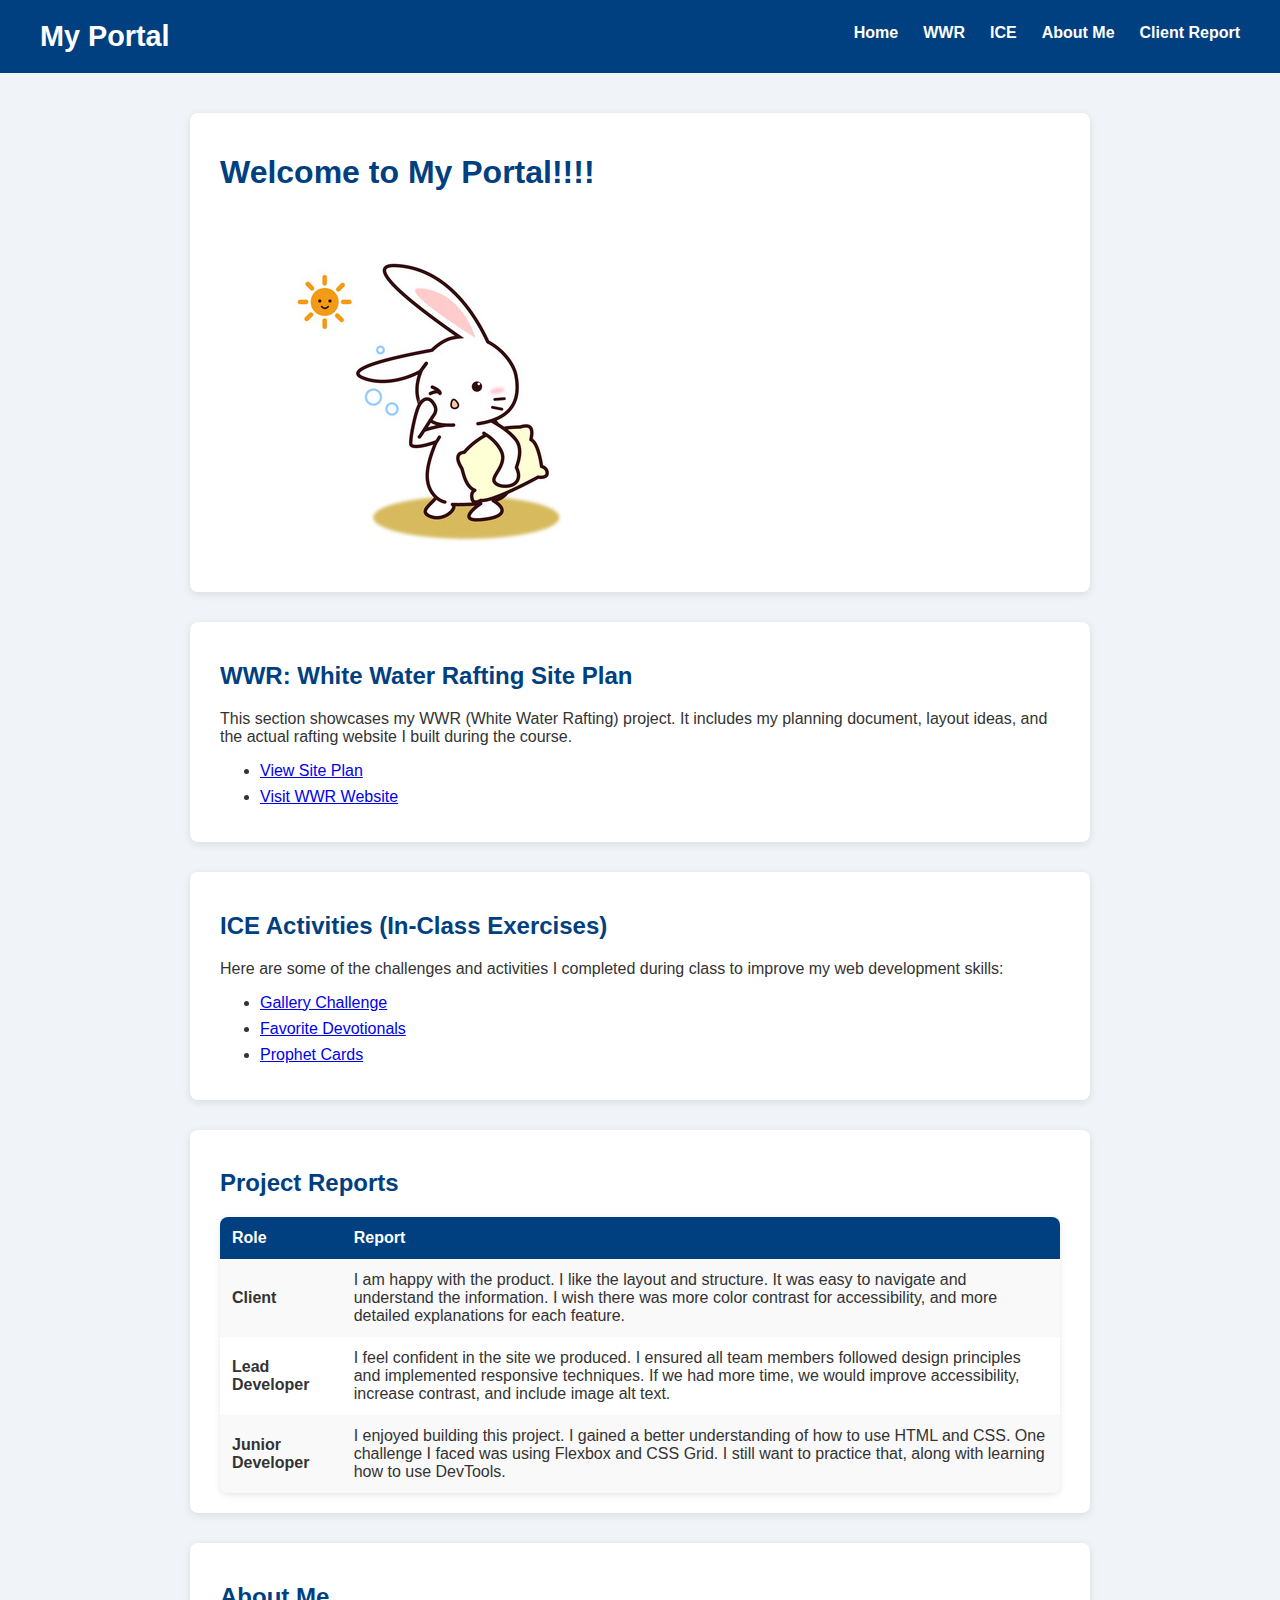
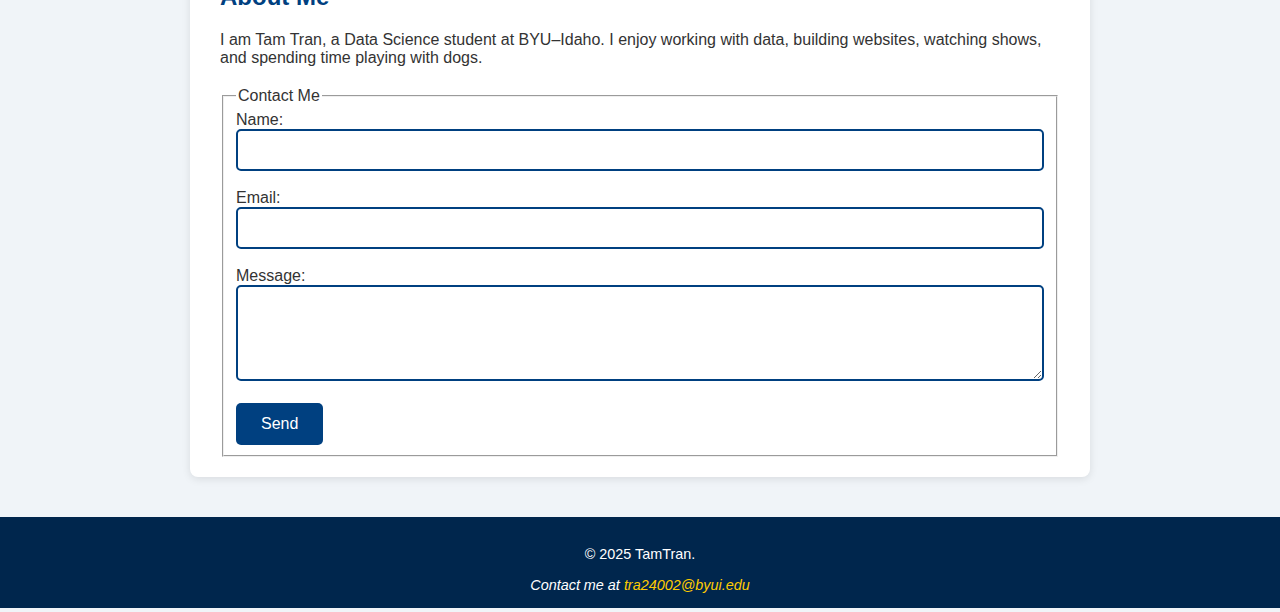
<file: index.html>
<!DOCTYPE html>
<html lang="en">
<head>
  <meta charset="UTF-8">
  <meta http-equiv="refresh" content="0;URL='wdd130/index.html'" />
  <meta name="viewport" content="width=device-width, initial-scale=1.0">
  <title>Document</title>
</head>
<body>
  <a href="wdd130/index.html">Go to WDD130 Index</a>
</body>
</html>
</file>
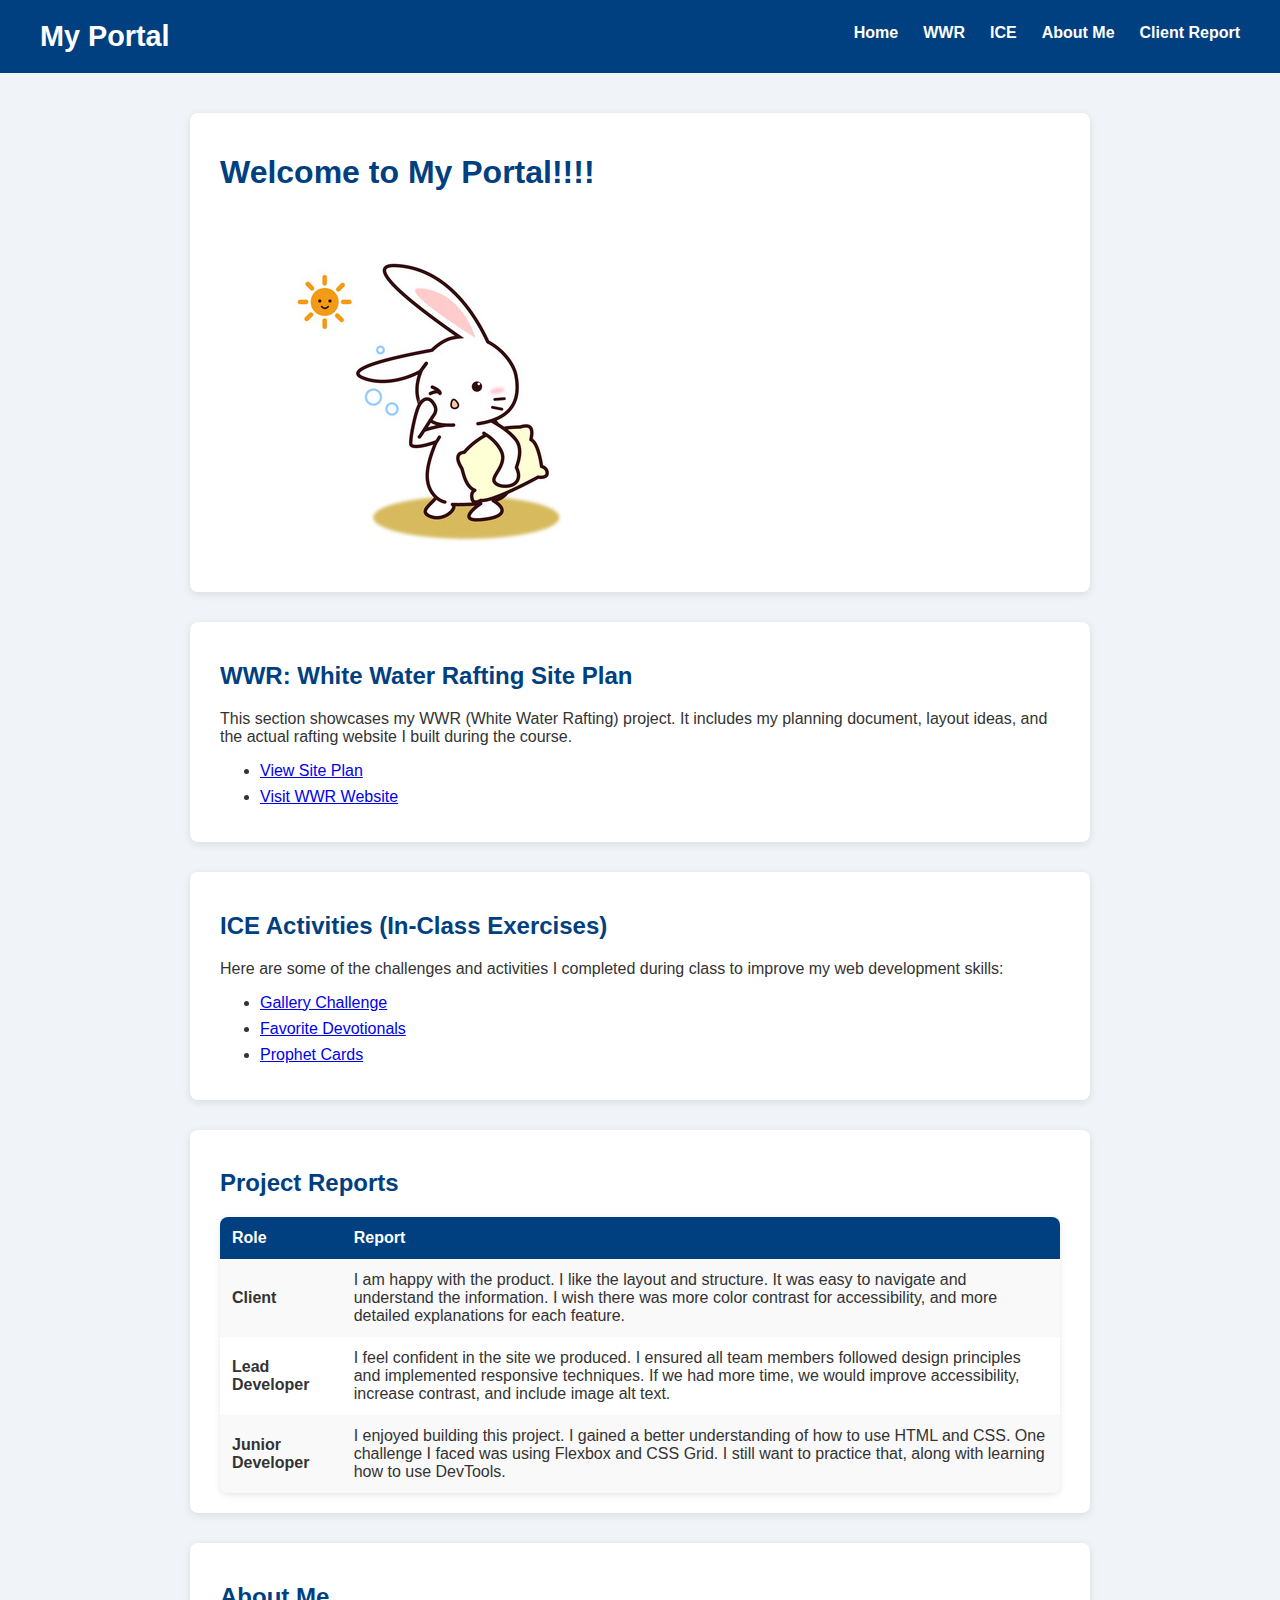
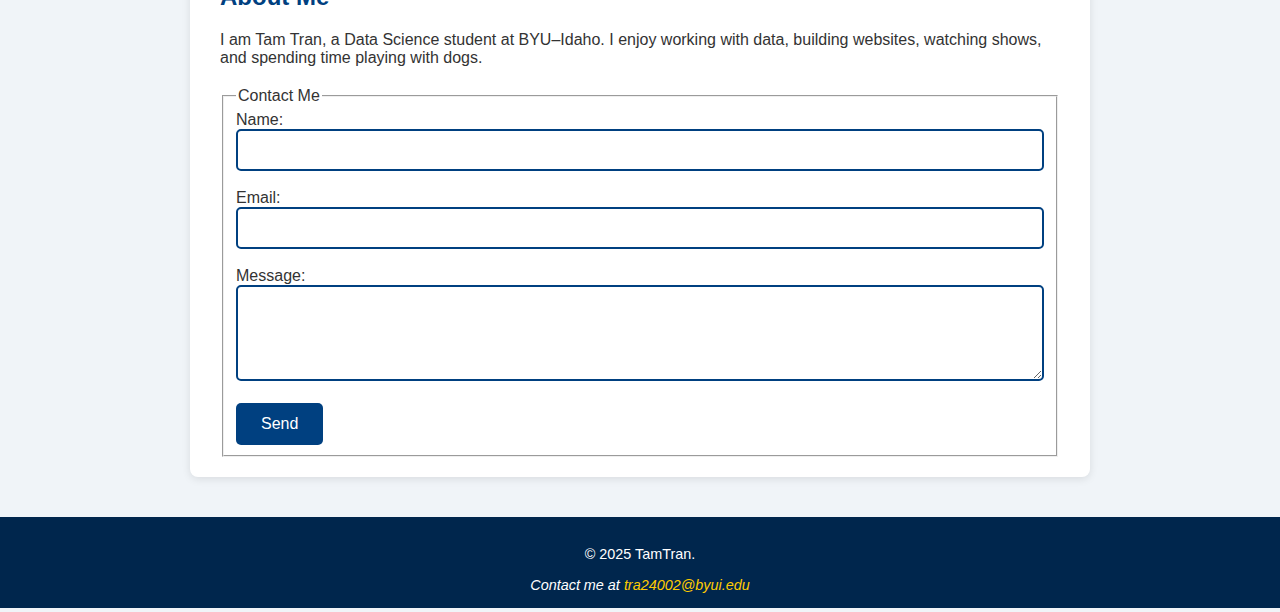
<file: wdd130/index.html>
<!DOCTYPE html>
<html lang="en">
<head>
  <meta charset="UTF-8" />
  <meta name="viewport" content="width=device-width, initial-scale=1" />
  <title>MyPortal - Design Document Example</title>
  <style>
    /* Body background and text! */
    body {
      font-family: Arial, sans-serif;
      background-color: #f0f4f8;
      color: #333;
      margin: 0;
      padding: 0;
    }
  
    /* Header styling */
    header {
      background-color: #004080; /* navy blue */
      color: white;
      padding: 20px 40px;
      display: flex;
      justify-content: space-between;
      align-items: center;
    }
  
    .logo {
      font-size: 1.8rem;
      font-weight: bold;
    }
  
    nav ul {
      list-style: none;
      margin: 0;
      padding: 0;
      display: flex;
      gap: 25px;
    }
  
    nav ul li a {
      color: white;
      text-decoration: none;
      font-weight: 600;
      transition: color 0.3s ease;
    }
  
    nav ul li a:hover {
      color: #ffcc00; /* gold highlight */
    }
  
    /* Main section styling */
    main {
      max-width: 900px;
      margin: 40px auto;
      padding: 0 20px;
    }
  
    section {
      background-color: white;
      padding: 20px 30px;
      margin-bottom: 30px;
      border-radius: 8px;
      box-shadow: 0 2px 8px rgb(0 0 0 / 0.1);
    }
  
    h1, h2 {
      color: #004080;
    }
  
    ul li {
      margin-bottom: 8px;
    }
  
    /* Image styling */
    img {
      max-width: 100%;
      border-radius: 8px;
      margin-top: 15px;
    }
  
    /* Form styling */
    form {
      margin-top: 20px;
    }
  
    input[type="text"],
    input[type="email"],
    textarea {
      width: 100%;
      padding: 10px;
      border: 2px solid #004080;
      border-radius: 5px;
      box-sizing: border-box;
      font-size: 1rem;
    }
  
    input[type="text"]:focus,
    input[type="email"]:focus,
    textarea:focus {
      border-color: #ffcc00;
      outline: none;
    }
  
    button {
      background-color: #004080;
      color: white;
      padding: 12px 25px;
      font-size: 1rem;
      border: none;
      border-radius: 5px;
      cursor: pointer;
      transition: background-color 0.3s ease;
    }
  
    button:hover {
      background-color: #003366;
    }
  
    /* Footer styling */
    footer {
      background-color: #00264d;
      color: white;
      text-align: center;
      padding: 15px 0;
      font-size: 0.9rem;
    }
  
    footer a {
      color: #ffcc00;
      text-decoration: none;
    }
  
    footer a:hover {
      text-decoration: underline;
    }
  </style>
  
</head>
<body>
  <header>
    <div class="logo">My Portal</div>
    <nav>
      <ul>
        <li><a href="index.html">Home</a></li>
        <li><a href="../wwr/index.html">WWR</a></li>
        <li><a href="../ice/gallery/gallery.html">ICE</a></li>
        <li><a href="about-me.html">About Me</a></li>
        <li><a href="client_report.html" target="_blank">Client Report</a></li>
      </ul>
    </nav>             
  </header>  
  <main>
    <section id="home">
      <h1>Welcome to My Portal!!!!</h1>
      <img src="images/1e620ef8ba0abe594e2267d94dd06991_t.jpeg" alt="Home" />
    </section>
  
    <section id="wwr">
      <h2>WWR: White Water Rafting Site Plan</h2>
      <p>This section showcases my WWR (White Water Rafting) project. It includes my planning document, layout ideas, and the actual rafting website I built during the course.</p>
      <ul>
        <li><a href="../wwr/site-plan-rafting.html" target="_blank">View Site Plan</a></li>
        <li><a href="../wwr/index.html" target="_blank">Visit WWR Website</a></li>
      </ul>
    </section>
  
    <section id="ice">
      <h2>ICE Activities (In-Class Exercises)</h2>
      <p>Here are some of the challenges and activities I completed during class to improve my web development skills:</p>
      <ul>
        <li><a href="../ice/gallery/gallery.html" target="_blank">Gallery Challenge</a></li>
        <li><a href="../ice/favorite_devo/favdevo.html" target="_blank">Favorite Devotionals</a></li>
        <li><a href="../ice/prophet_cards/nelson.html" target="_blank">Prophet Cards</a></li>
      </ul>
    </section>
    <section id="reports">
      <h2>Project Reports</h2>
      <table style="width:100%; border-collapse: collapse; background-color: #fff; box-shadow: 0 2px 6px rgba(0,0,0,0.1); border-radius: 8px; overflow: hidden;">
        <thead style="background-color: #004080; color: white;">
          <tr>
            <th style="padding: 12px; text-align: left;">Role</th>
            <th style="padding: 12px; text-align: left;">Report</th>
          </tr>
        </thead>
        <tbody>
          <tr style="background-color: #f9f9f9;">
            <td style="padding: 12px; font-weight: bold;">Client</td>
            <td style="padding: 12px;">
              I am happy with the product. I like the layout and structure. It was easy to navigate and understand the information. I wish there was more color contrast for accessibility, and more detailed explanations for each feature.
            </td>
          </tr>
          <tr>
            <td style="padding: 12px; font-weight: bold;">Lead Developer</td>
            <td style="padding: 12px;">
              I feel confident in the site we produced. I ensured all team members followed design principles and implemented responsive techniques. If we had more time, we would improve accessibility, increase contrast, and include image alt text.
            </td>
          </tr>
          <tr style="background-color: #f9f9f9;">
            <td style="padding: 12px; font-weight: bold;">Junior Developer</td>
            <td style="padding: 12px;">
              I enjoyed building this project. I gained a better understanding of how to use HTML and CSS. One challenge I faced was using Flexbox and CSS Grid. I still want to practice that, along with learning how to use DevTools.
            </td>
          </tr>
        </tbody>
      </table>
    </section>
    <section id="about-me">
      <h2>About Me</h2>
      <p>I am Tam Tran, a Data Science student at BYU–Idaho. I enjoy working with data, building websites, watching shows, and spending time playing with dogs.</p>
      <form action="#" method="post">
        <fieldset>
          <legend>Contact Me</legend>
          <label for="name">Name:</label><br />
          <input type="text" id="name" name="name" required /><br /><br />
  
          <label for="email">Email:</label><br />
          <input type="email" id="email" name="email" required /><br /><br />
  
          <label for="message">Message:</label><br />
          <textarea id="message" name="message" rows="4" required></textarea><br /><br />
  
          <button type="submit">Send</button>
        </fieldset>
      </form>
    </section>
  </main>  
  <footer>
    <p>© 2025 TamTran.</p>
    <address>
      Contact me at <a href="mailto:tra24002@byui.edu">tra24002@byui.edu</a>
    </address>
  </footer>
</body>
</html>
</file>
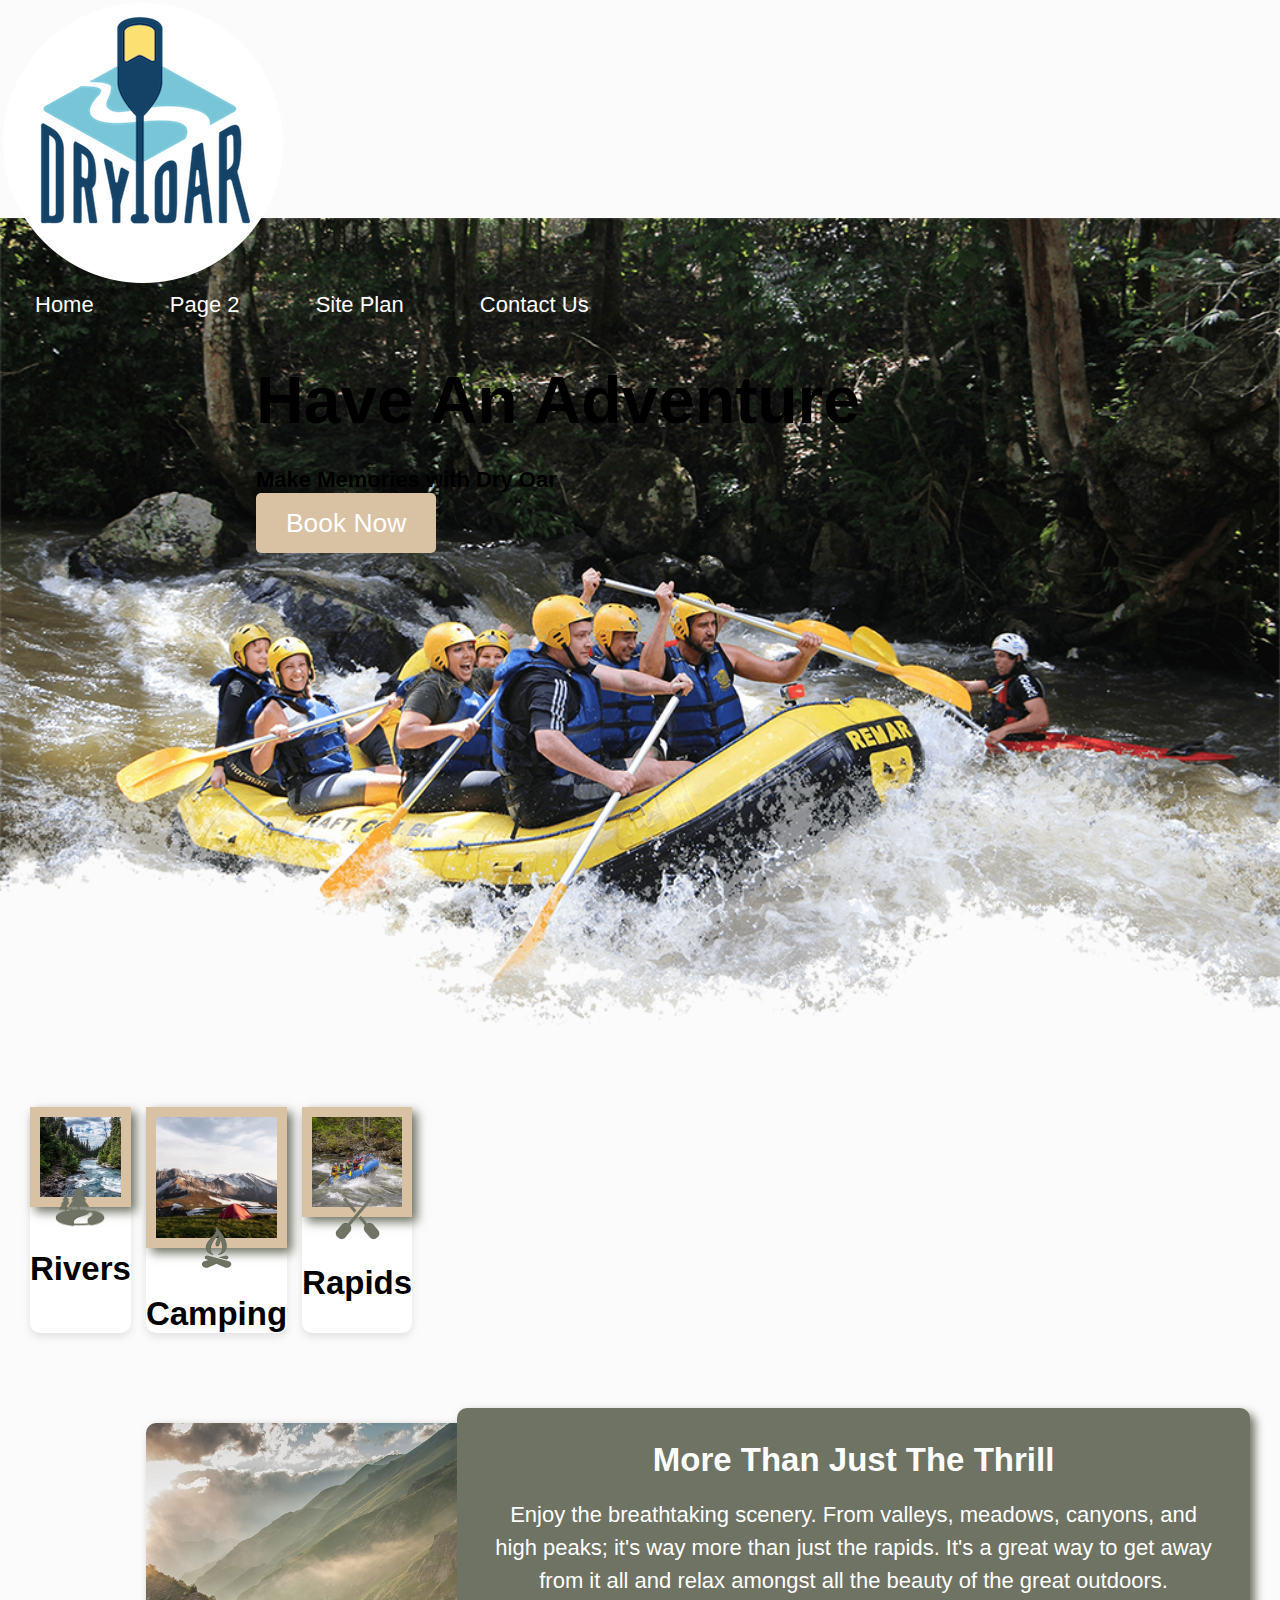
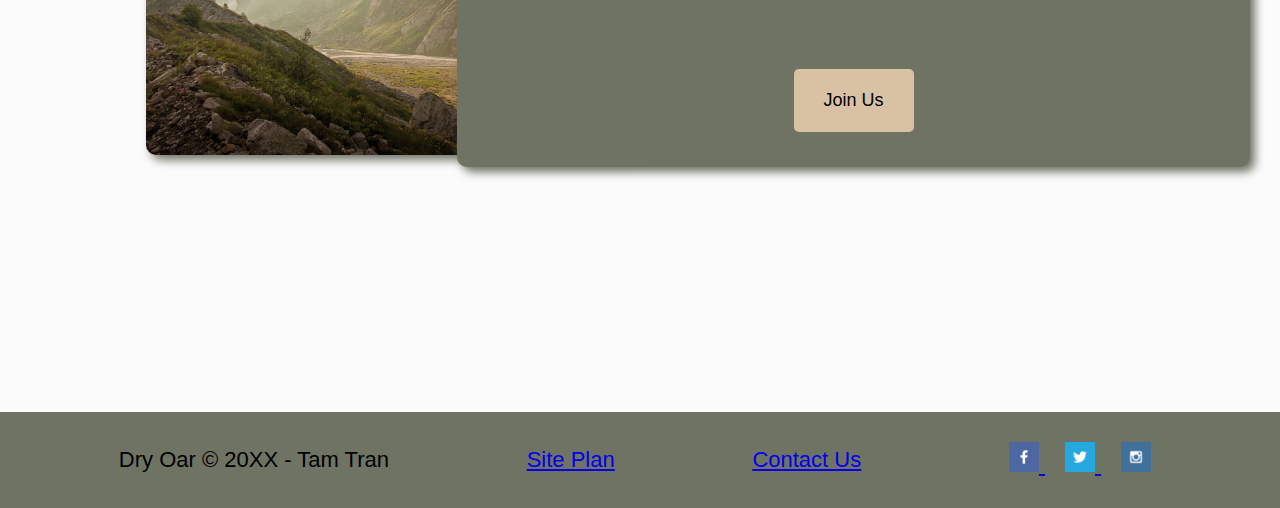
<file: wwr/index.html>
<!DOCTYPE html>
<html lang="en">
<head>
    <meta charset="UTF-8">
    <meta name="viewport" content="width=device-width, initial-scale=1.0">
    <title>Whitewater Rafting Vacations | Dry Oar Boating | Home</title>
    <style>
        /* Apply Open Sans font to the body text */
        body {
    background-color: #fcfbfb;
    font-family: Raleway, Arial, sans-serif;
    font-size: 22px;
    margin: 0;
    padding: 0;
}
h2 {
    margin: 0;
}
        /* Hero Section */
        #hero {
            display: grid;
            grid-template-columns: 1fr 3fr 1fr;
            margin-top: -100px; 
            }

            #hero-box {
            grid-column: 1/4;
            grid-row: 1/3;
            z-index: -1;
        }

            #hero-img {
            width: 100%;
            }

            #hero-msg {
            grid-column: 2/3;
            grid-row: 1/2;
            margin-top: 100px;
            }

        .home-title {
            font-size: 3em;
            font-weight: 700;
        }

        .home-title, h4 {
            margin-bottom: 15px;
        }

        .button-box a {
            background-color: #d9c2a3;
            color: #fff;
            padding: 15px 30px;
            text-decoration: none;
            font-size: 1.2em;
            border-radius: 5px;
        }

        /* Main Grid Layout */
        .home-grid {
            display: grid;
            grid-template-columns: repeat(3, 1fr);
            gap: 15px;
            padding: 30px;
            text-align: center;
        }

        .rivers-card, .camping-card, .rapids-card {
            background-color: #fff;
            border-radius: 10px;
            box-shadow: 0 4px 8px rgba(0,0,0,0.1);
        }

        .card-img, .mountains {
         width: 100%;
        }
        .card-img {
            border: 10px solid #d9c2a3;
            transition: transform .5s;
    box-shadow: 5px 5px 10px #6f7364;
        }
        main section img {
    box-sizing: border-box;
}
    .card-img:hover {
    opacity: .6;
    transform: scale(1.1);
    }

        .icon {
            width: 50px;
            margin-top: -30px;
            margin-bottom: 15px;
        }

        .msg {
            padding: 35px;
            background-color: #6f7364;
            color: #fff;
            border-radius: 10px;
            text-align: center;
            line-height: 1.5em;
;
        }

        .join {
            display: inline-block;
            background-color: #d9c2a3;
            color: #fff;
            padding: 12px 24px;
            font-size: 1.2em;
            text-decoration: none;
            margin-top: 15px;
            border-radius: 5px;
        }
        .book, .join {
    background-color: #d9c2a3;
    color: black;
    text-decoration: none;
    font-size: 18px;
    padding: 15px 30px;
    margin-top: 50px;
    border-radius: 5px;
}
        .mountains {
            width: 100%;
            margin-top: 30px;
            border-radius: 10px;
        }

.msg {
    background-color: #6f7364;
    padding: 35px;
    grid-column: 6/10;
    grid-row: 6/7;
    box-shadow: 5px 5px 10px #6f7364;
}
.mountains {
    width: 100%;
    grid-column: 2/7;
    grid-row: 5/8;
    box-shadow: 5px 5px 10px #6f7364;
}

        /* Footer Styling */
        footer {
            background-color: #6f7364;
            padding: 25px 50px;
            margin-top: 200px; 
            display: flex;
            justify-content: space-around;
            align-items: center;
          }

        footer p {
            margin: 10px 0;
        }

        footer .social a {
            margin: 0 10px;
        }

        footer .social img {
            width: 30px;
            height: 30px;
        }

        nav a {
    text-decoration: none;
    color: #fcfbfb;
    text-align: center;
    padding: 35px;
}

        /* Responsive Design */
        @media screen and (max-width: 900px) {
    #hero, .home-grid {
        display: block;
        height: auto;
    }
    nav, footer {
        flex-direction: column;
    }
    nav a {
        display: block;
        padding: 15px;
    }
    #hero {
        margin-top: 0;
    }
    #hero-msg {
        margin-top: 0;
    }
    #hero-msg h4 {
        display: none;
    }
    #hero-msg h1 {
        color: #6f7364;
    }
    .home-title {
    font-family: 'Rock Salt', 'Bradley Hand', sans-serif;
    font-size: 2em;
}
  

    .rivers-card, .camping-card, .rapids-card { 
        width: 60%;
        margin: 200px 0;
    }
    #background {
        display: none;
    }
    .mountains, .msg {
        width: 80%;
        display: block;
        margin: 0 auto;
    }
    footer {
        margin-top: 200px;    }
}
    </style>
</head>
<body>
    <header>
        <a id="logo_link" href="index.html">
            <img class="logo" src="images/logo.png" alt="Dry Oar Logo">
        </a>
        <nav>
            <a href="index.html">Home</a>
            <a href="#">Page 2</a>
            <a href="site-plan-rafting.html">Site Plan</a>
            <a href="contactus.html">Contact Us</a>
        </nav>
    </header>

    <div id="hero">
        <div id="hero-box">
            <img id="hero-img" src="images/hero.png" alt="People enjoying white water rafting">
        </div>
        <section id="hero-msg">
            <h1 class="home-title">Have An Adventure</h1>
            <h4>Make Memories with Dry Oar</h4>
            <div class='button-box'>
                <a class='book' href="contactus.html">Book Now</a>
            </div>
        </section>
    </div>

    
<main class="home-grid">
    <section class="rivers-card">
        <img class="card-img" src="images/rivers.jpg" alt="river in forest">
        <img class="icon" src="images/river_icon.png" alt="river icon">
        <h2>Rivers</h2>
    </section>
    <section class="camping-card">
        <img class="card-img" src="images/camping.jpg" alt="tent in mountains">
        <img class="icon" src="images/fire_icon.png" alt="fire icon">
        <h2>Camping</h2>
    </section>
    <section class="rapids-card">
        <img class="card-img" src="images/rapids.jpg" alt="rafting boat">
        <img class="icon" src="images/oars.png" alt="oars icon">
        <h2>Rapids</h2>
    </section>
    <div id="background"></div>
    <img class="mountains" src="images/mountains.jpg" alt="Misty mountains">
    <section class="msg">
        <h2>More Than Just The Thrill</h2>
        <p>Enjoy the breathtaking scenery. From valleys, meadows, canyons, and high peaks; it's way more than just the rapids. It's a great way to get away from it all and relax amongst all the beauty of the great outdoors. </p>
        <a class='join' href="rivers.html">Join Us</a>
    </section>
</main>

    <footer>
        <p>Dry Oar © 20XX - Tam Tran</p>
        <p><a href="site-plan-rafting.html">Site Plan</a></p>
        <p><a href="contactus.html">Contact Us</a></p>
        <div class="social">
            <a href="https://facebook.com" target="_blank">
                <img src="images/facebook.png" alt="fb icon">
            </a>
            <a href="https://twitter.com" target="_blank">
                <img src="images/twitter.png" alt="twitter icon">
            </a>
            <a href="https://instagram.com" target="_blank">
                <img src="images/instagram.png" alt="instagram icon">
            </a>
        </div>
    </footer>
</body>
</html>
</file>
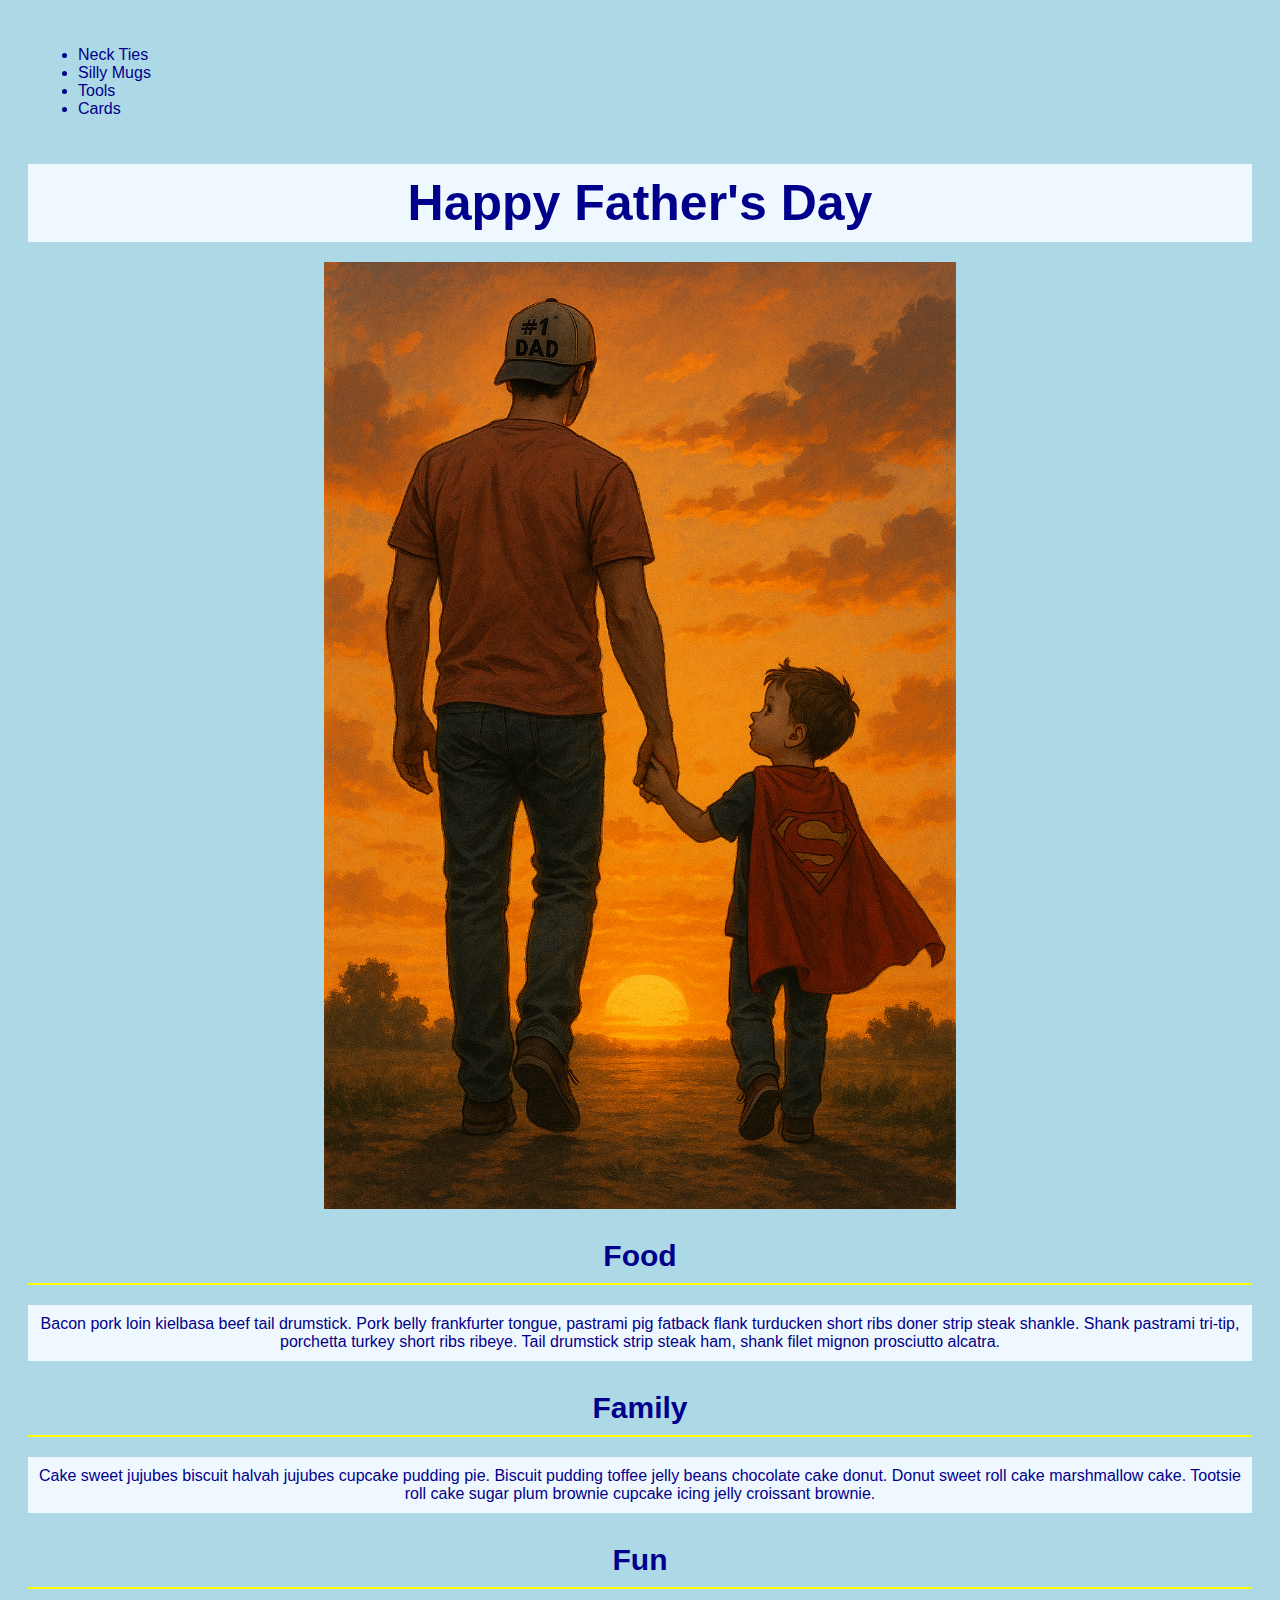
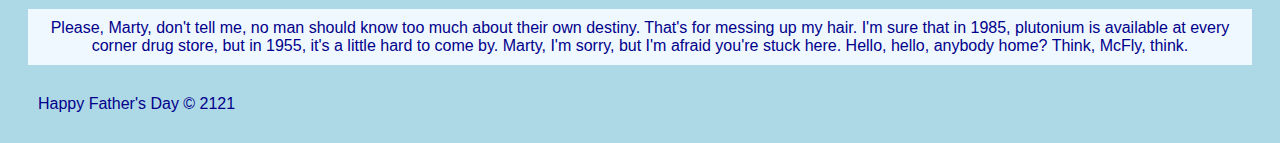
<file: ice/fathersday/index.html>
<!DOCTYPE html>
<html lang="en">

<head>
    <meta charset="UTF-8">
    <meta name="viewport" content="width=device-width, initial-scale=1.0">
    <title>Father's Day Page</title>
    <link rel="stylesheet" href="styles/styles.css">
</head>

<body>
    <div id="wrapper">
        <header>
            <nav>
                <ul>
                    <li>Neck Ties</li>
                    <li>Silly Mugs</li>
                    <li>Tools</li>
                    <li>Cards</li>
                </ul>
            </nav>
        </header>
        <main>
            <h1>Happy Father's Day</h1>
            <img src="images/fathersday.png">
            <section>
                <h2>Food</h2>
                <p>Bacon pork loin kielbasa beef tail drumstick. Pork belly frankfurter tongue,
                     pastrami pig fatback flank turducken short ribs doner strip steak shankle.
                      Shank pastrami tri-tip, porchetta turkey short ribs ribeye. 
                      Tail drumstick strip steak ham, shank filet mignon prosciutto alcatra. </p>
            </section>
            <section>
                <h2>Family</h2>
                <p>Cake sweet jujubes biscuit halvah jujubes cupcake pudding pie. Biscuit
                    pudding toffee jelly beans chocolate cake donut. Donut sweet roll cake
                    marshmallow cake. Tootsie roll cake sugar plum brownie cupcake icing
                    jelly croissant brownie.</p>
            </section>
            <section>
                <h2>Fun</h2>
                <p>Please, Marty, don't tell me, no man should know too much about their own
                     destiny. That's for messing up my hair. I'm sure that in 1985, 
                     plutonium is available at every corner drug store, but in 1955, 
                     it's a little hard to come by. Marty, I'm sorry, but I'm afraid 
                     you're stuck here. Hello, hello, anybody home? Think, McFly, think. 
                     </p>
            </section>
        </main>
        <footer>
            Happy Father's Day &copy; 2121
        </footer>
    </div>
</body>

</html>
</file>
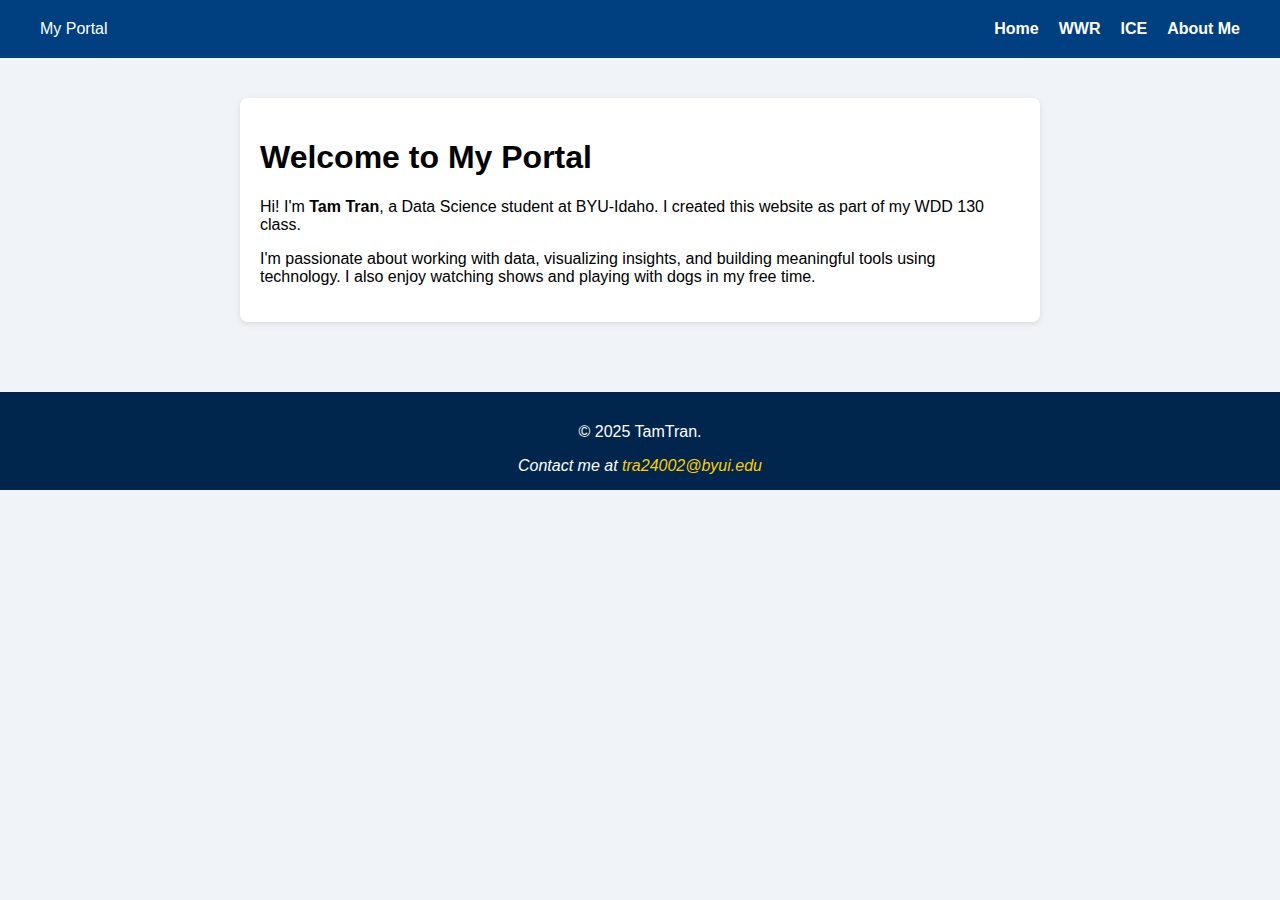
<file: wdd130/about-me.html>
<!DOCTYPE html>
<html lang="en">
<head>
  <meta charset="UTF-8" />
  <meta name="viewport" content="width=device-width, initial-scale=1" />
  <title>MyPortal - Design Document Example</title>
  <style>
    body {
      font-family: Arial, sans-serif;
      background-color: #f0f4f8;
      margin: 0;
      padding: 0;
    }
    header {
      background-color: #004080;
      color: white;
      padding: 20px 40px;
      display: flex;
      justify-content: space-between;
      align-items: center;
    }
    nav ul {
      list-style: none;
      display: flex;
      gap: 20px;
      padding: 0;
      margin: 0;
    }
    nav ul li {
      display: inline;
    }
    nav ul li a {
      color: white;
      text-decoration: none;
      font-weight: bold;
    }
    nav ul li a:hover {
      text-decoration: underline;
    }
    main {
      padding: 40px;
      max-width: 800px;
      margin: auto;
    }
    section {
      margin-bottom: 30px;
      background-color: white;
      padding: 20px;
      border-radius: 8px;
      box-shadow: 0 2px 6px rgba(0,0,0,0.1);
    }
    footer {
      background-color: #00264d;
      color: white;
      text-align: center;
      padding: 15px;
    }
    footer a {
      color: #ffcc00;
      text-decoration: none;
    }
  </style>
</head>
<body>
  <header>
    <div class="logo">My Portal</div>
    <nav>
      <ul>
        <li><a href="index.html">Home</a></li>
        <li><a href="../wwr/index.html">WWR</a></li>
        <li><a href="../ice/gallery/gallery.html">ICE</a></li>
        <li><a href="about-me.html">About Me</a></li>
      </ul>
    </nav>
  </header>

  <main>
    <section>
      <h1>Welcome to My Portal</h1>
      <p>Hi! I'm <strong>Tam Tran</strong>, a Data Science student at BYU-Idaho. I created this website as part of my WDD 130 class.</p>
      <p>I'm passionate about working with data, visualizing insights, and building meaningful tools using technology. I also enjoy watching shows and playing with dogs in my free time.</p>
    </section>
  </main>

  <footer>
    <p>© 2025 TamTran.</p>
    <address>
      Contact me at <a href="mailto:tra24002@byui.edu">tra24002@byui.edu</a>
    </address>
  </footer>
</body>
</html>
</file>
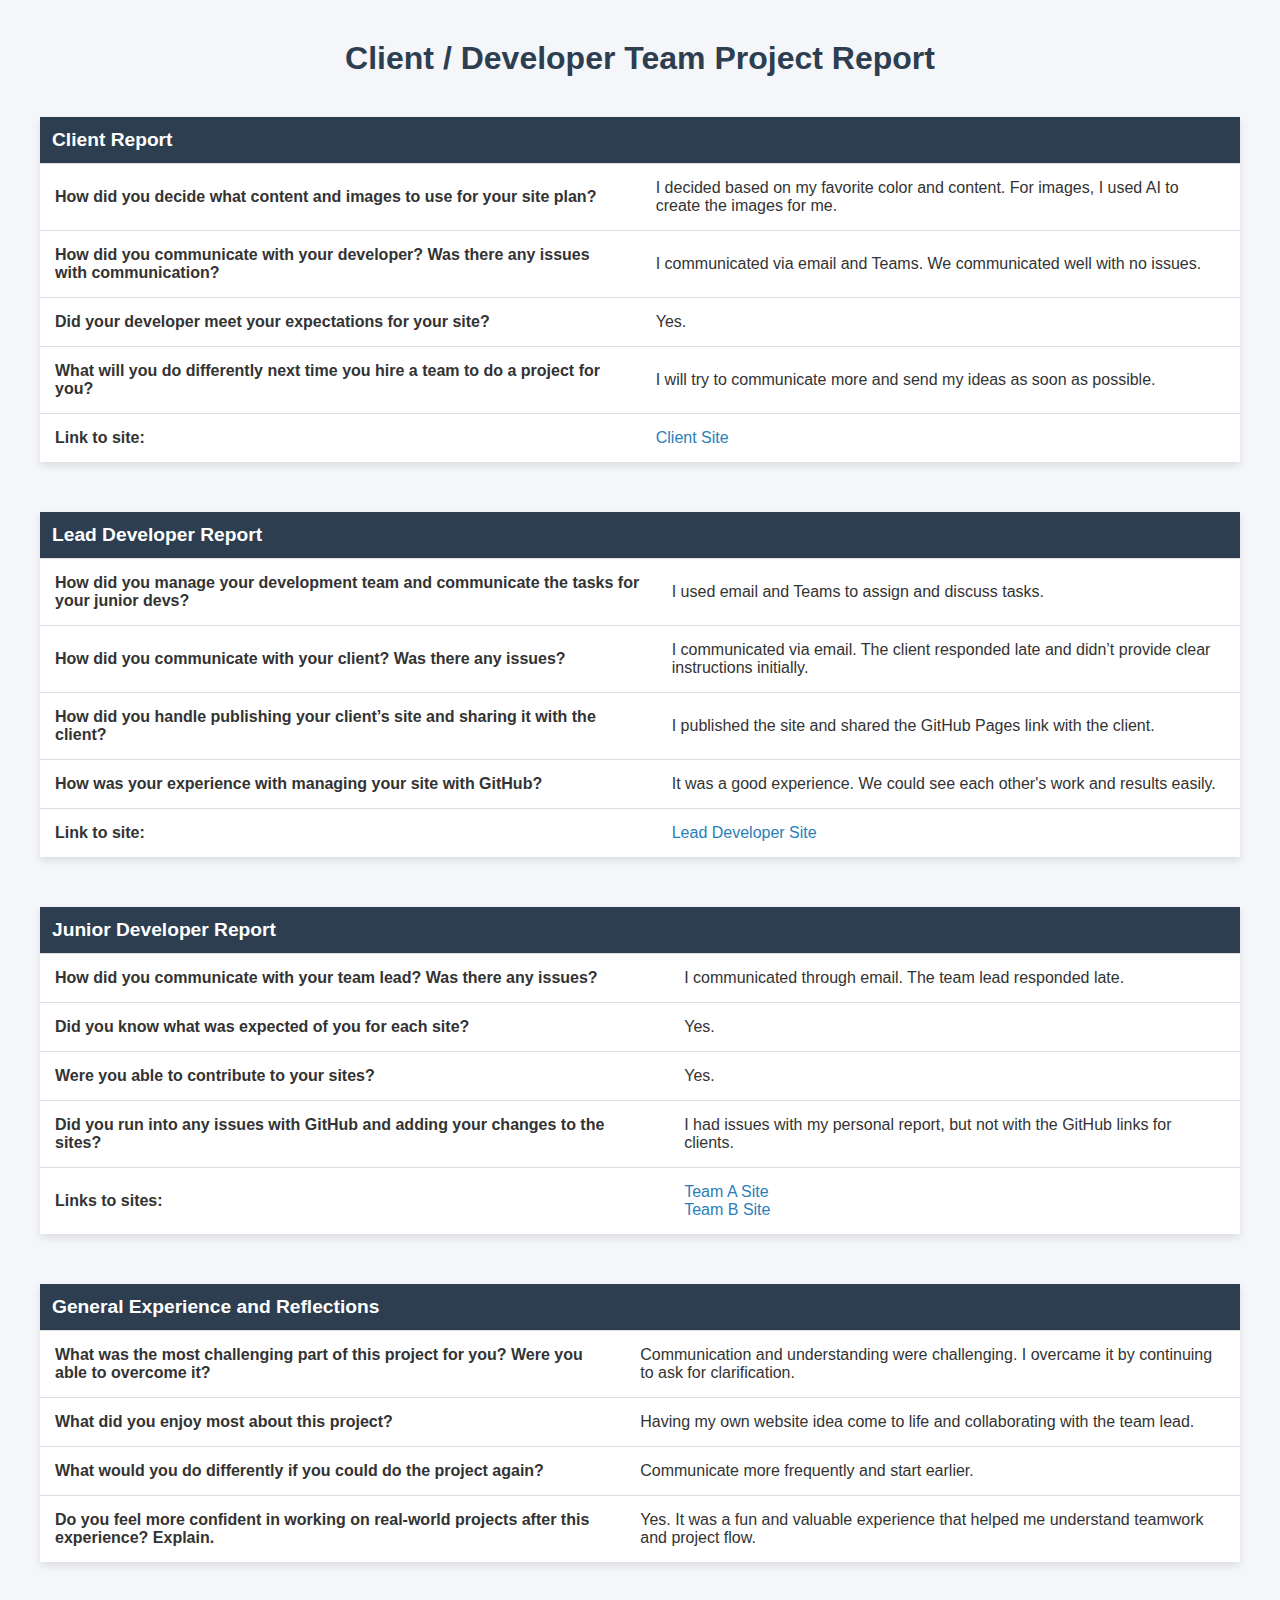
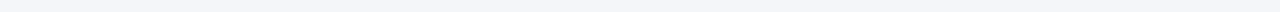
<file: wdd130/client_report.html>
<!DOCTYPE html>
<html lang="en">
<head>
  <meta charset="UTF-8" />
  <meta name="viewport" content="width=device-width, initial-scale=1.0"/>
  <title>Client Report</title>
  <style>
    body {
      font-family: 'Segoe UI', Tahoma, Geneva, Verdana, sans-serif;
      margin: 40px;
      background-color: #f4f6f9;
      color: #333;
    }

    h1 {
      text-align: center;
      color: #2c3e50;
      margin-bottom: 40px;
    }

    h2 {
      color: #2c3e50;
    }

    table {
      width: 100%;
      border-collapse: collapse;
      margin-bottom: 50px;
      background-color: #fff;
      box-shadow: 0 4px 8px rgba(0, 0, 0, 0.1);
    }

    th {
      background-color: #2c3e50;
      color: white;
      text-align: left;
      padding: 12px;
      font-size: 1.2em;
    }

    td {
      padding: 15px;
      border-top: 1px solid #ddd;
    }

    a {
      color: #2980b9;
      text-decoration: none;
    }

    a:hover {
      text-decoration: underline;
    }

  </style>
</head>
<body>
  <h1>Client / Developer Team Project Report</h1>

  <table>
    <tr><th colspan="2">Client Report</th></tr>
    <tr>
      <td><strong>How did you decide what content and images to use for your site plan?</strong></td>
      <td>I decided based on my favorite color and content. For images, I used AI to create the images for me.</td>
    </tr>
    <tr>
      <td><strong>How did you communicate with your developer? Was there any issues with communication?</strong></td>
      <td>I communicated via email and Teams. We communicated well with no issues.</td>
    </tr>
    <tr>
      <td><strong>Did your developer meet your expectations for your site?</strong></td>
      <td>Yes.</td>
    </tr>
    <tr>
      <td><strong>What will you do differently next time you hire a team to do a project for you?</strong></td>
      <td>I will try to communicate more and send my ideas as soon as possible.</td>
    </tr>
    <tr>
      <td><strong>Link to site:</strong></td>
      <td><a href="#" target="_blank">Client Site</a></td>
    </tr>
  </table>

  <table>
    <tr><th colspan="2">Lead Developer Report</th></tr>
    <tr>
      <td><strong>How did you manage your development team and communicate the tasks for your junior devs?</strong></td>
      <td>I used email and Teams to assign and discuss tasks.</td>
    </tr>
    <tr>
      <td><strong>How did you communicate with your client? Was there any issues?</strong></td>
      <td>I communicated via email. The client responded late and didn’t provide clear instructions initially.</td>
    </tr>
    <tr>
      <td><strong>How did you handle publishing your client’s site and sharing it with the client?</strong></td>
      <td>I published the site and shared the GitHub Pages link with the client.</td>
    </tr>
    <tr>
      <td><strong>How was your experience with managing your site with GitHub?</strong></td>
      <td>It was a good experience. We could see each other's work and results easily.</td>
    </tr>
    <tr>
      <td><strong>Link to site:</strong></td>
      <td><a href="#" target="_blank">Lead Developer Site</a></td>
    </tr>
  </table>

  <table>
    <tr><th colspan="2">Junior Developer Report</th></tr>
    <tr>
      <td><strong>How did you communicate with your team lead? Was there any issues?</strong></td>
      <td>I communicated through email. The team lead responded late.</td>
    </tr>
    <tr>
      <td><strong>Did you know what was expected of you for each site?</strong></td>
      <td>Yes.</td>
    </tr>
    <tr>
      <td><strong>Were you able to contribute to your sites?</strong></td>
      <td>Yes.</td>
    </tr>
    <tr>
      <td><strong>Did you run into any issues with GitHub and adding your changes to the sites?</strong></td>
      <td>I had issues with my personal report, but not with the GitHub links for clients.</td>
    </tr>
    <tr>
      <td><strong>Links to sites:</strong></td>
      <td>
        <a href="#" target="_blank">Team A Site</a><br>
        <a href="#" target="_blank">Team B Site</a>
      </td>
    </tr>
  </table>

  <table>
    <tr><th colspan="2">General Experience and Reflections</th></tr>
    <tr>
      <td><strong>What was the most challenging part of this project for you? Were you able to overcome it?</strong></td>
      <td>Communication and understanding were challenging. I overcame it by continuing to ask for clarification.</td>
    </tr>
    <tr>
      <td><strong>What did you enjoy most about this project?</strong></td>
      <td>Having my own website idea come to life and collaborating with the team lead.</td>
    </tr>
    <tr>
      <td><strong>What would you do differently if you could do the project again?</strong></td>
      <td>Communicate more frequently and start earlier.</td>
    </tr>
    <tr>
      <td><strong>Do you feel more confident in working on real-world projects after this experience? Explain.</strong></td>
      <td>Yes. It was a fun and valuable experience that helped me understand teamwork and project flow.</td>
    </tr>
  </table>

</body>
</html>
</file>
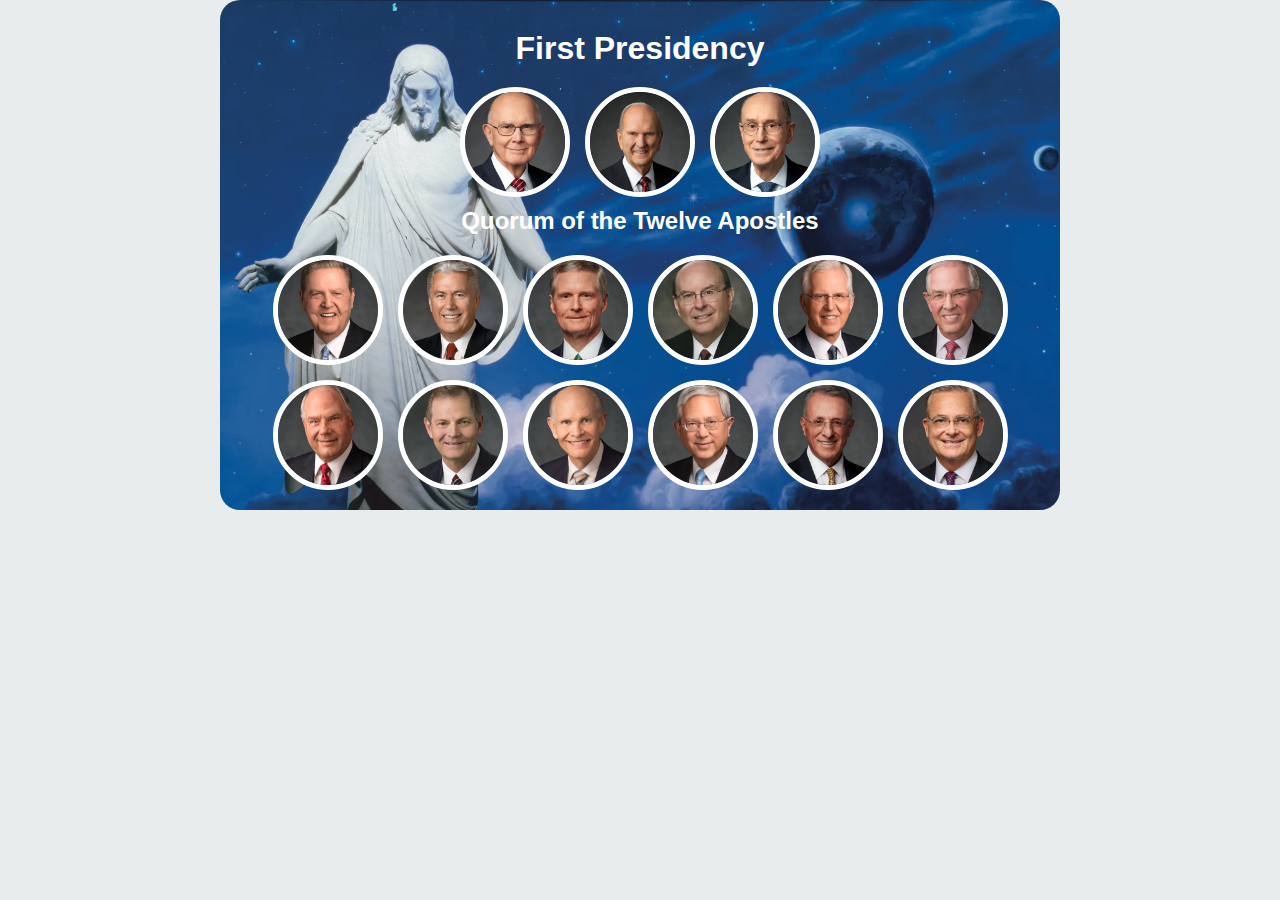
<file: ice/apostle_spotlight/apostles.html>
<!DOCTYPE html>
<html lang="en">
<head>
  <meta charset="UTF-8" />
  <meta name="viewport" content="width=device-width, initial-scale=1.0"/>
  <title>Apostles Spotlights</title>
  <style>
    body {
      background-color: #E8ECED;
      font-family: Arial;
      margin: 0;
      padding: 0;
    }

    .container {
      background-image: url('images/christus.webp'); 
      background-size: cover;
      background-position: center;
      padding: 20px;
      border-radius: 20px;
      max-width: 800px;
      margin: auto;
      color: white;
      text-align: center;
    }

    h1, h2 {
      margin: 10px 0;
    }

    .circle-group {
      display: flex;
      flex-wrap: wrap;
      justify-content: center;
      gap: 15px;
      margin-top: 20px;
    }

    .circle-img {
      width: 100px;
      height: 100px;
      border-radius: 50%;
      border: 5px solid white;
      overflow: hidden;
    }

    .circle-img img {
      width: 100%;
      height: 100%;
      object-fit: cover;
    }
  </style>
</head>
<body>
  <div class="container">
    <h1>First Presidency</h1>
    <div class="circle-group">
      <div class="circle-img"><img src="images/oaks.webp" alt="oaks.webp" /></div>
      <div class="circle-img"><img src="images/nelson.webp" alt="nelson.webp" /></div>
      <div class="circle-img"><img src="images/eyring.webp" alt="eyring.webp" /></div>
    </div>

    <h2>Quorum of the Twelve Apostles</h2>
    <div class="circle-group">
      <div class="circle-img"><img src="images/holland.webp" alt="Apostle 1" /></div>
      <div class="circle-img"><img src="images/uchtdorf.webp" alt="Apostle 2" /></div>
      <div class="circle-img"><img src="images/bednar.webp" alt="Apostle 3" /></div>
      <div class="circle-img"><img src="images/cook.webp" alt="Apostle 3" /></div>
      <div class="circle-img"><img src="images/christofferson.webp" alt="Apostle 3" /></div>
      <div class="circle-img"><img src="images/anderson.webp" alt="Apostle 3" /></div>
      <div class="circle-img"><img src="images/rasband.webp" alt="Apostle 3" /></div>
      <div class="circle-img"><img src="images/stevenson.webp" alt="Apostle 3" /></div>
      <div class="circle-img"><img src="images/renlund.webp" alt="Apostle 3" /></div>
      <div class="circle-img"><img src="images/gong.webp" alt="Apostle 3" /></div>
      <div class="circle-img"><img src="images/soares.webp" alt="Apostle 3" /></div>
      <div class="circle-img"><img src="images/kearon.webp" alt="Apostle 3" /></div>
    </div>
  </div>
</body>
</html>
</file>
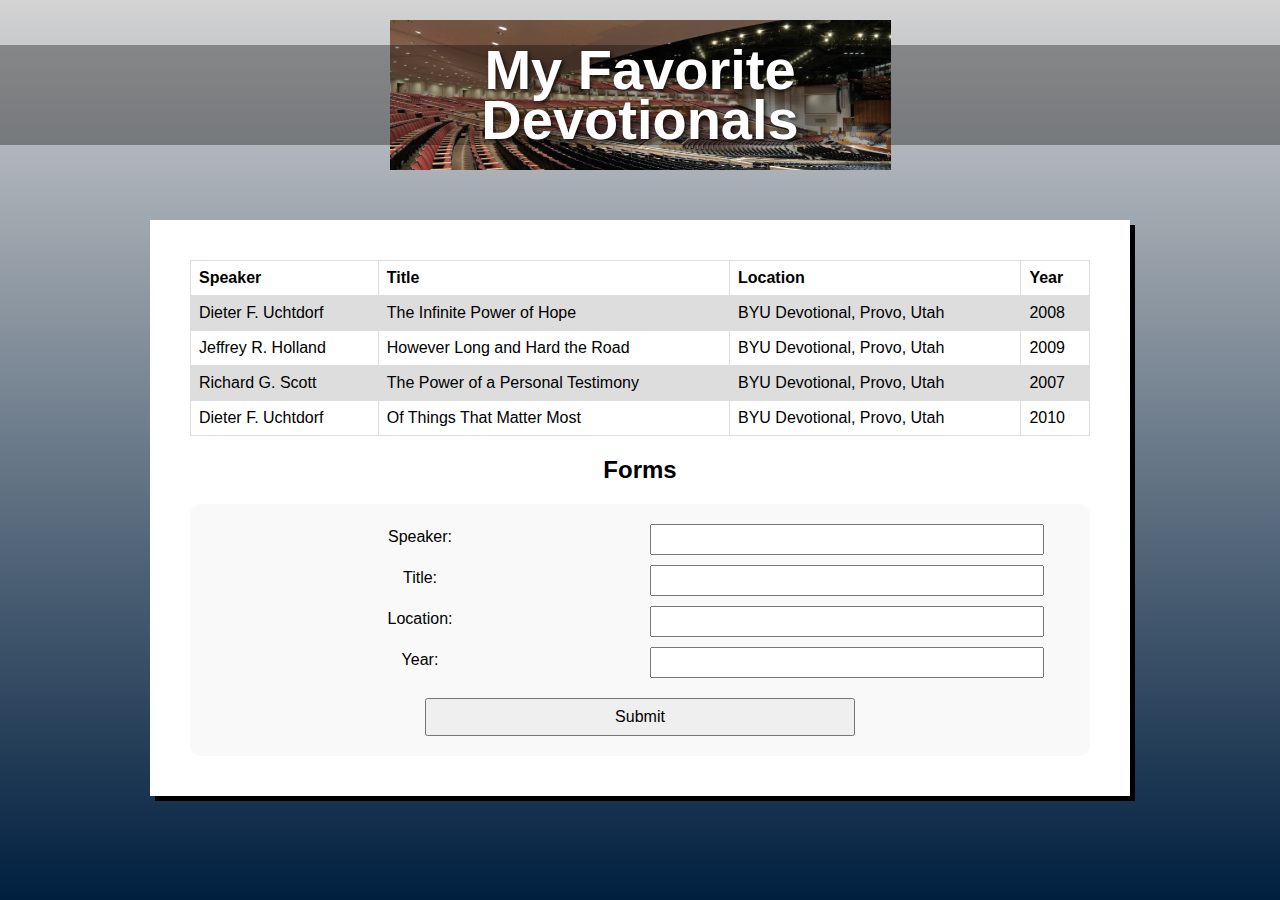
<file: ice/favorite_devo/favdevo.html>
<!DOCTYPE html>
<html lang="en">
<head>
  <meta charset="UTF-8" />
  <meta name="viewport" content="width=device-width, initial-scale=1.0"/>
  <title>My Favorite Devotionals</title>
  <link rel="stylesheet" href="styles/styles.css" />
</head>
<style>
  table {
    font-family: arial, sans-serif;
    border-collapse: collapse;
    width: 100%;
  }
  
  td, th {
    border: 1px solid #dddddd;
    text-align: left;
    padding: 8px;
  }
  
  tr:nth-child(even) {
    background-color: #dddddd;
  }
  form {
  margin-top: 20px;
  padding: 20px;
  background-color: #f9f9f9;
  border-radius: 10px;

  display: grid;
  grid-template-columns: 1fr 1fr;
  grid-gap: 10px 20px; /* row gap, column gap */
  align-items: center;
}
  form label {
  grid-column: span 1;
  margin-bottom: 4px;
  display: block;
}
  form input[type="text"] {
  width: 90%;
  padding: 6px;
}
  form input[type="submit"] {
  grid-column: span 2;
  width: 50%;
  justify-self: center;
  padding: 8px 16px;
  font-size: 1rem;
  cursor: pointer;
  margin-top: 10px;
}

  </style>
<body>
  <div class="container">
    <header class="header">
      <div class="header-image">
        <h1>My Favorite<br>Devotionals</h1>
      </div>
    </header>
    <main>
      <div class="content-box">
        <!-- Add your devotional content here -->
        <table>
          <tr>
            <th>Speaker</th>
            <th>Title</th>
            <th>Location</th>
            <th>Year</th>
          </tr>
          <tr>
            <td>Dieter F. Uchtdorf</td>
            <td>The Infinite Power of Hope</td>
            <td>BYU Devotional, Provo, Utah</td>
            <td>2008</td>
          </tr>
          <tr>
            <td>Jeffrey R. Holland</td>
            <td>However Long and Hard the Road</td>
            <td>BYU Devotional, Provo, Utah</td>
            <td>2009</td>
          </tr>
          <tr>
            <td>Richard G. Scott</td>
            <td>The Power of a Personal Testimony</td>
            <td>BYU Devotional, Provo, Utah</td>
            <td>2007</td>
          </tr>
          <tr>
            <td>Dieter F. Uchtdorf</td>
            <td>Of Things That Matter Most</td>
            <td>BYU Devotional, Provo, Utah</td>
            <td>2010</td>
          </tr>
        </table>
        <h2>Forms</h2>

        <form action="/action_page.php">
          <label for="Speaker">Speaker:</label>
          <input type="text" id="Speaker" name="Speaker" />
        
          <label for="Title">Title:</label>
          <input type="text" id="Title" name="Title" />
        
          <label for="Location">Location:</label>
          <input type="text" id="Location" name="Location" />
        
          <label for="Year">Year:</label>
          <input type="text" id="Year" name="Year" />
        
          <input type="submit" value="Submit" />
        </form> 
</body>
</html>
</file>
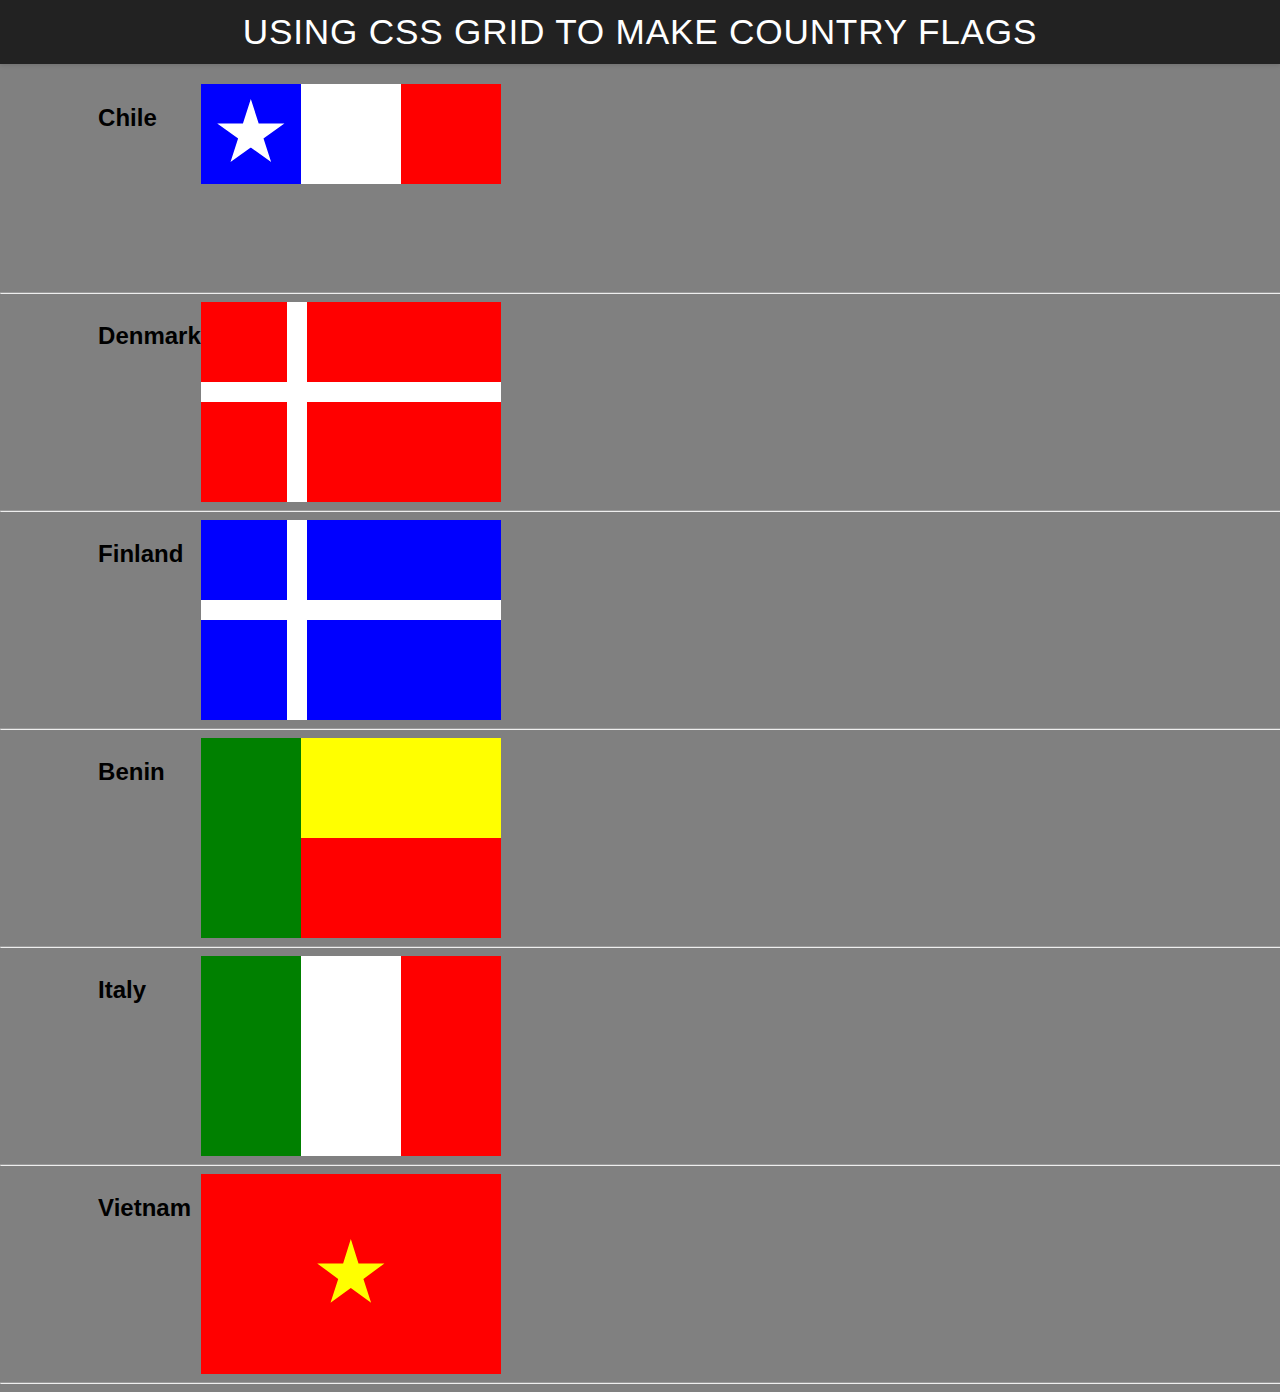
<file: ice/grid_flags/flags.html>
<!DOCTYPE html>
<html lang="en">

<head>
    <meta charset="UTF-8">
    <meta name="viewport" content="width=device-width, initial-scale=1.0">
    <title>Flag</title>
    <style>
        body {
            margin: 0;
            font-family: 'Helvetica Neue', sans-serif;
            background-color: gray;
        }

        header {
            background-color: #222;
            color: #fff;
            padding: 0.75rem 1.5rem;
            display: flex;
            align-items: center;
            justify-content: center;
            font-size: 1.1rem;
            letter-spacing: 0.05rem;
            text-transform: uppercase;
            box-shadow: 0 2px 4px rgba(0, 0, 0, 0.1);
        }

        header h1 {
            margin: 0;
            font-weight: 400;
        }
        main {
            display: grid;
            grid-template-columns: .1fr .1fr 1fr .1fr;
            margin-top: 20px;
        }
        hr {
            width: 100%;
            grid-column: 1 / 5;
        }
        h2 {
            grid-column: 2/3;
        }

        #blue {
            background: blue;
            grid-column: 1 / 2;
            display: grid;
            align-items: center;
            justify-items: center;
        }

        #white {
            background: white;
            grid-column: 2 / 4;
        }

        #red {
            background: red;
            grid-column: 1 / 4;
        }

        #chile {
            display: grid;
            grid-template-columns: 1fr 1fr 1fr;
            grid-template-rows: 1fr 1fr;
            height: 200px;
            width: 300px;
        }

        .star {
            width: 70px;
            aspect-ratio: 1;
            background: white;
            clip-path: polygon(50% 0, 79% 90%, 2% 35%, 98% 35%, 21% 90%);
        }
        #denmark {
            background-color:white;
            display: grid;
            grid-template-columns: 1fr 2fr;
            grid-template-rows: 1fr 1fr;
            height: 200px;
            width: 300px;
            gap: 20px;
        }
        #dred1 {
            background-color: red;
            grid-column: 1 / 2;
            grid-row: 1;
        }
        #dred2 {
            background-color: red;
            grid-column: 1 / 2;
            grid-row: 2 / 4;
        }
        #dred3 {
            background-color: red;
            grid-column: 2 / 4;
            grid-row: 1 / 2;
        }
        #dred4 {
            background-color: red;
            grid-column: 2 / 4;
            grid-row: 2 / 4;
        }
        #finland {
            background-color: white;
            display: grid;
            grid-template-columns: 1fr 2fr;
            grid-template-rows: 1fr 1fr;
            height: 200px;
            width: 300px;
            gap: 20px;
        }
        #fwhite1 {
            background-color: blue;
            grid-column: 1 / 2;
            grid-row: 1;
        }
        #fwhite2 {
            background-color:blue;
            grid-column: 1 / 2;
            grid-row: 2 / 4;
        }
        #fwhite3 {
            background-color: blue;
            grid-column: 2 / 4; 
            grid-row: 1 / 2;
        }
        #fwhite4 {
            background-color: blue;
            grid-column: 2 / 4;
            grid-row: 2 / 4;
        }
        #benin {
        display: grid;
        grid-template-columns: 1fr 2fr;
        grid-template-rows: 1fr 1fr;
        height: 200px;
        width: 300px;
        gap: 0;
}

        #bgreen {
            background-color: green;
            grid-column: 1 / 2;
            grid-row: 1 / 3; 
        }

        #byellow {
            background-color: yellow;
            grid-column: 2 / 3;
            grid-row: 1 / 2;
        }

        #bred {
            background-color: red;
            grid-column: 2 / 3;
            grid-row: 2 / 3;
        }
        #italy {
            display: grid;
            grid-template-columns: 1fr 1fr 1fr;
            grid-template-rows: 1fr;
            height: 200px;
            width: 300px;
        }
        #green {
            background-color: green;
            grid-column: 1 / 2;
        }
        #white {
            background-color: white;
            grid-column: 2 / 3;
        }
        #red {
            background-color: red;
            grid-column: 3 / 4;
        }
        #vietnam {
            position: relative; 
            display: grid;
            grid-template-columns: 1fr 1fr;
            grid-template-rows: 1fr 1fr;
            height: 200px;
            width: 300px;
        }
        #vred {
            background-color: red;
            grid-column: 1 / 3;
            grid-row: 1 / 3;
        }
        #vstar {
        position: absolute;
        top: 50%;
        left: 50%;
        transform: translate(-50%, -50%);
        background-color: yellow;
        width: 70px;
        aspect-ratio: 1;
        clip-path: polygon(50% 0, 61% 35%, 98% 35%, 68% 57%, 79% 91%, 50% 70%, 21% 91%, 32% 57%, 2% 35%, 39% 35%);
    }

    </style>
</head>

<body>
    <header>
        <h1>Using CSS Grid to make Country Flags</h1>
    </header>
    <main>
        <h2>Chile</h2>
        <div id="chile">
            <div id="blue">
                <div class="star"></div>
            </div>
            <div id="white"></div>
            <div id="red"></div>
        </div>
        <hr>

        <h2>Denmark</h2>
        <div id="denmark">
            <div id="dred1"></div>
            <div id="dred2"></div>
            <div id="dred3"></div>
            <div id="dred4"></div>
        </div>
        <hr>

        <h2>Finland</h2>
        <div id="finland">
            <div id="fwhite1"></div>
            <div id="fwhite2"></div>
            <div id="fwhite3"></div>
            <div id="fwhite4"></div>
        </div>
        <hr>

        <h2>Benin</h2>
        <div id="benin">
            <div id="bgreen"></div>
            <div id="byellow"></div>
            <div id="bred"></div>
        </div>
        <hr>
        <h2>Italy</h2>
        <div id="italy">
            <div id="green"></div>
            <div id="white"></div>
            <div id="red"></div>
        </div>
        <hr>
        <h2>Vietnam</h2>
        <div id="vietnam">
            <div id="vred"></div>
            <div id="vstar"></div>
        </div>
        <hr>
    </main>
</body>

</html>
</file>
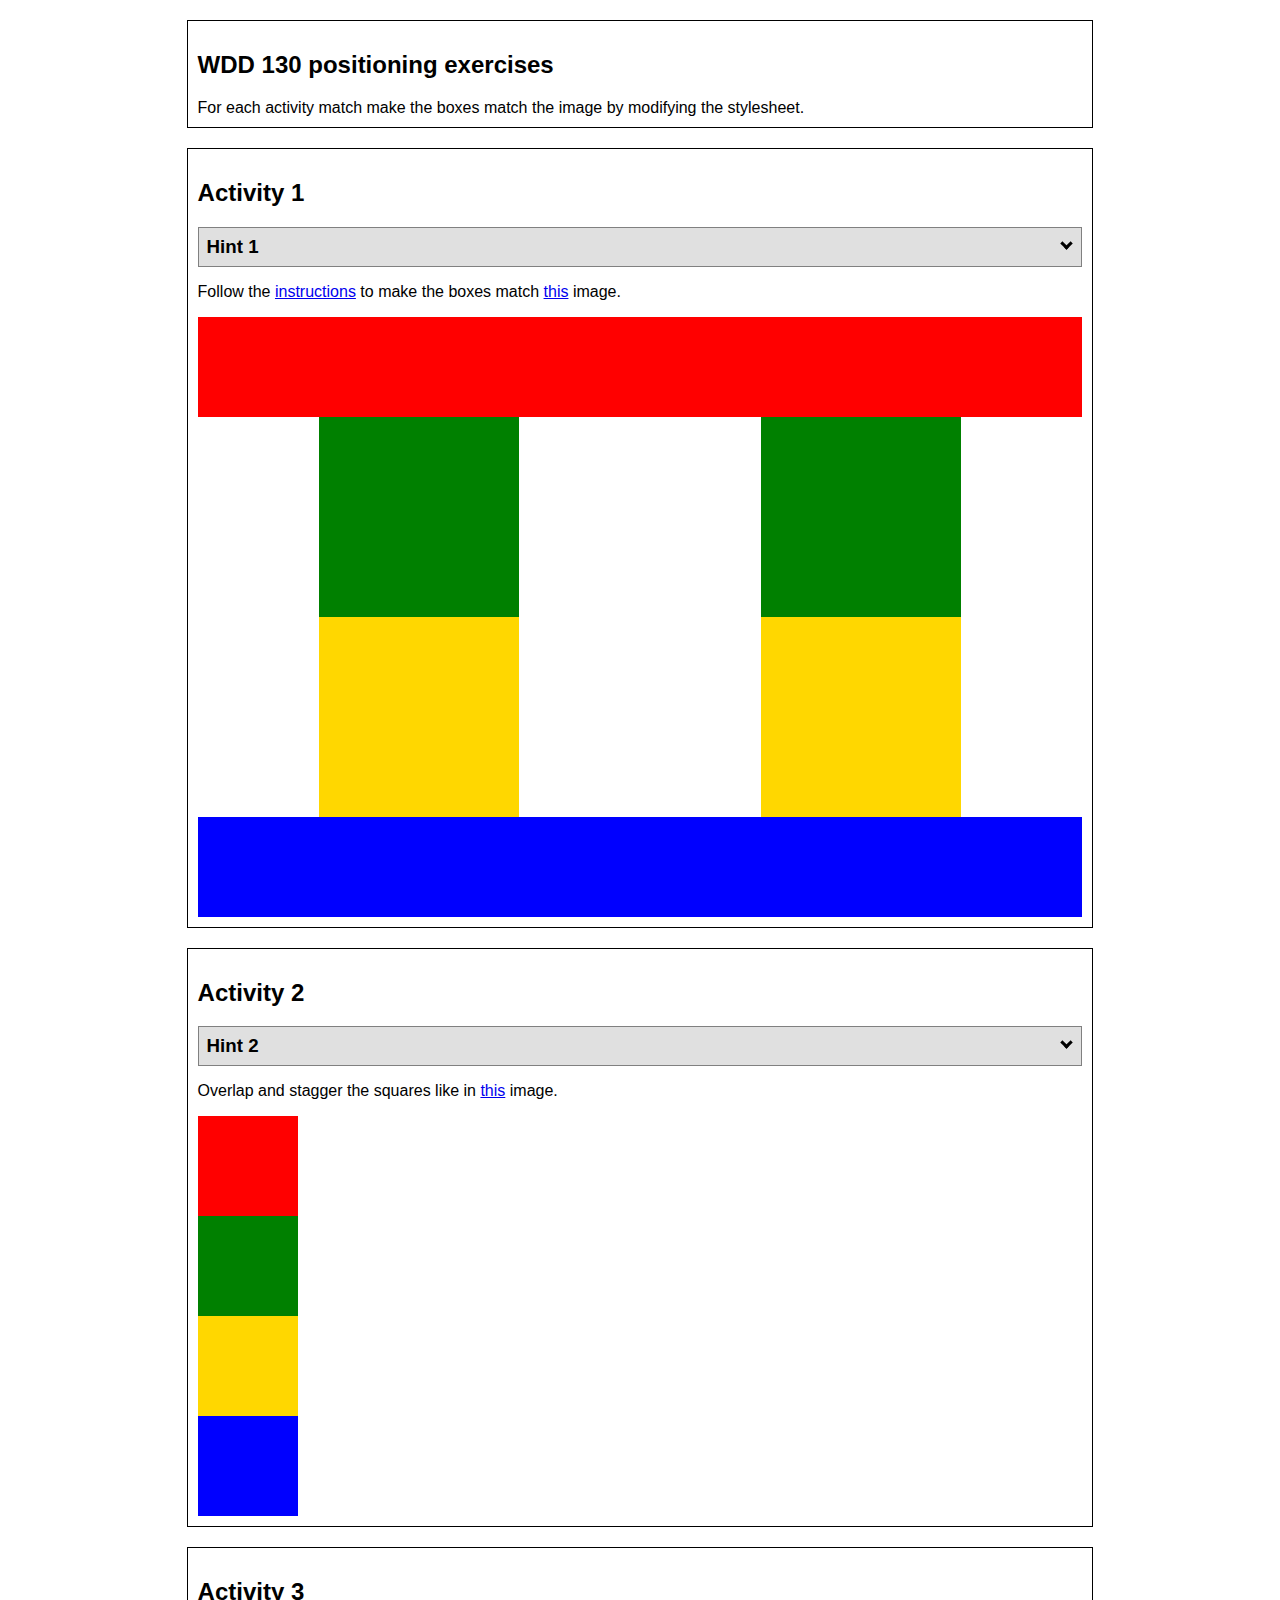
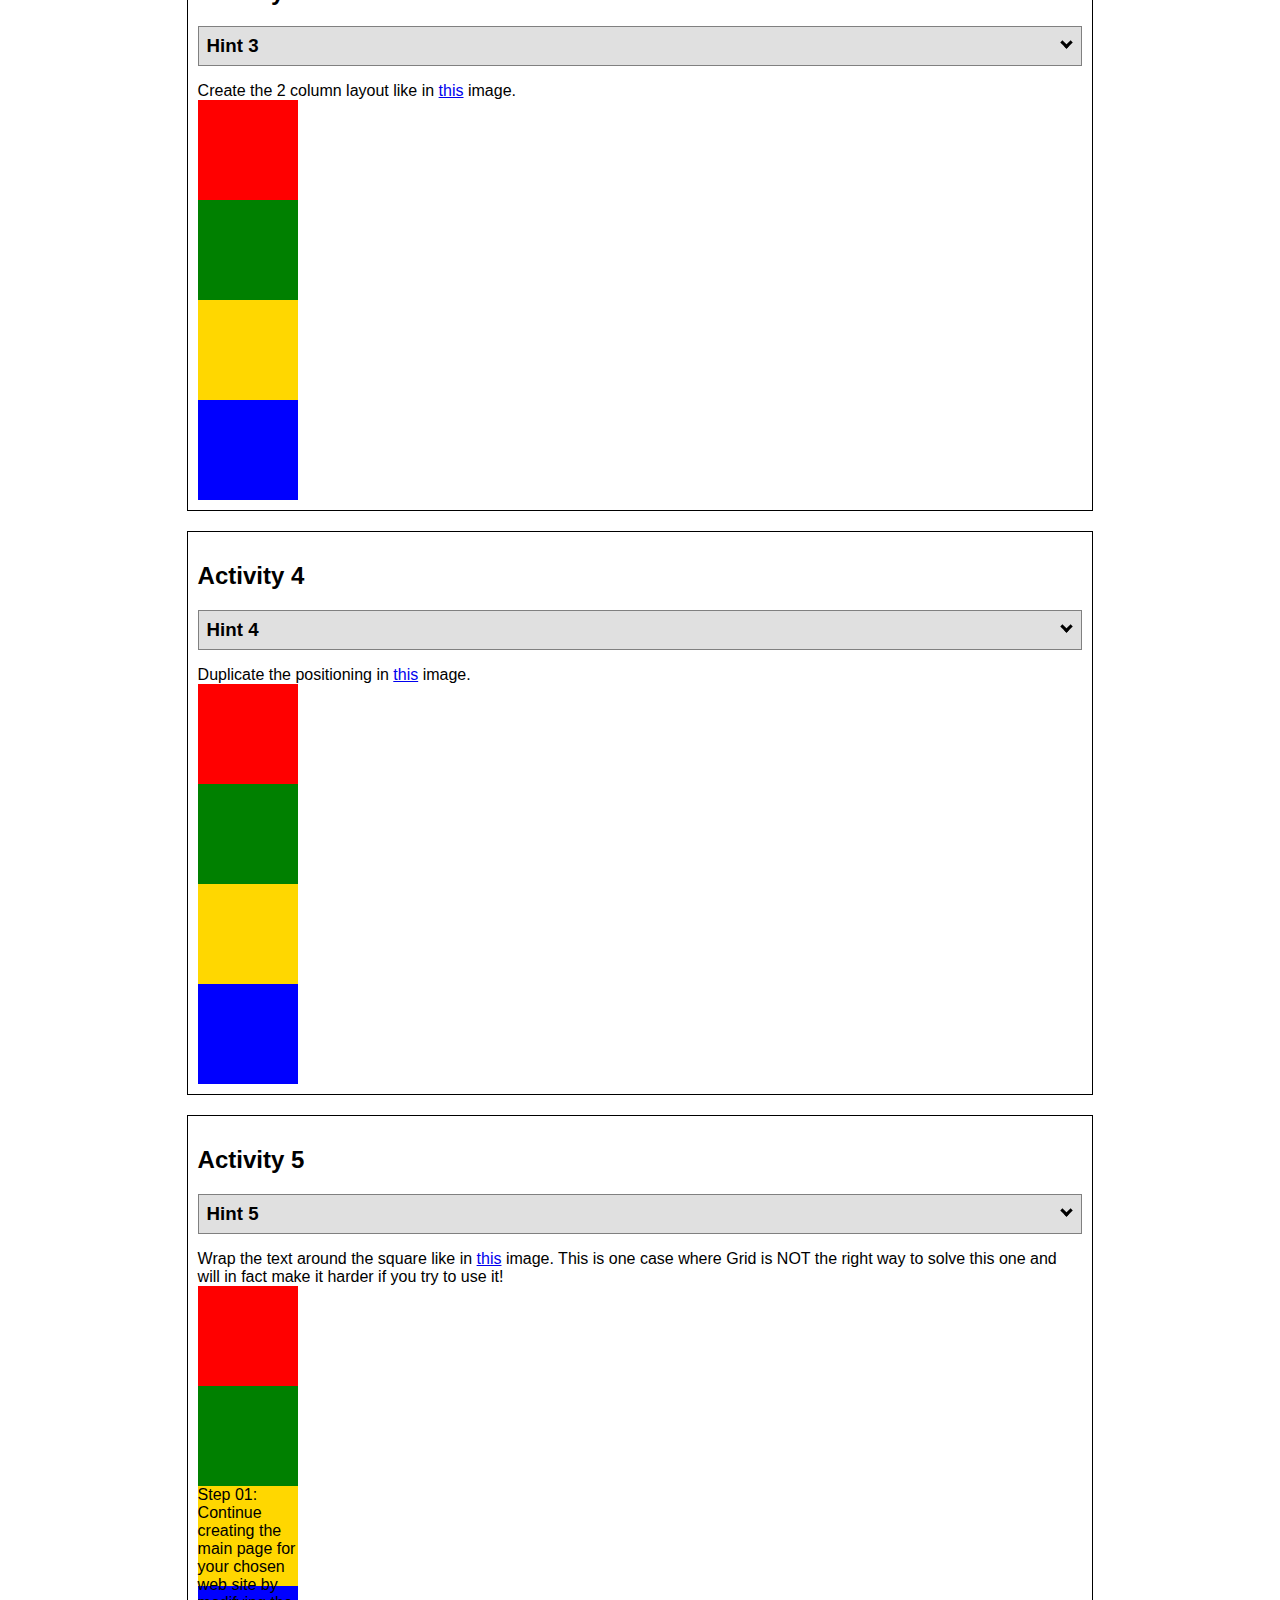
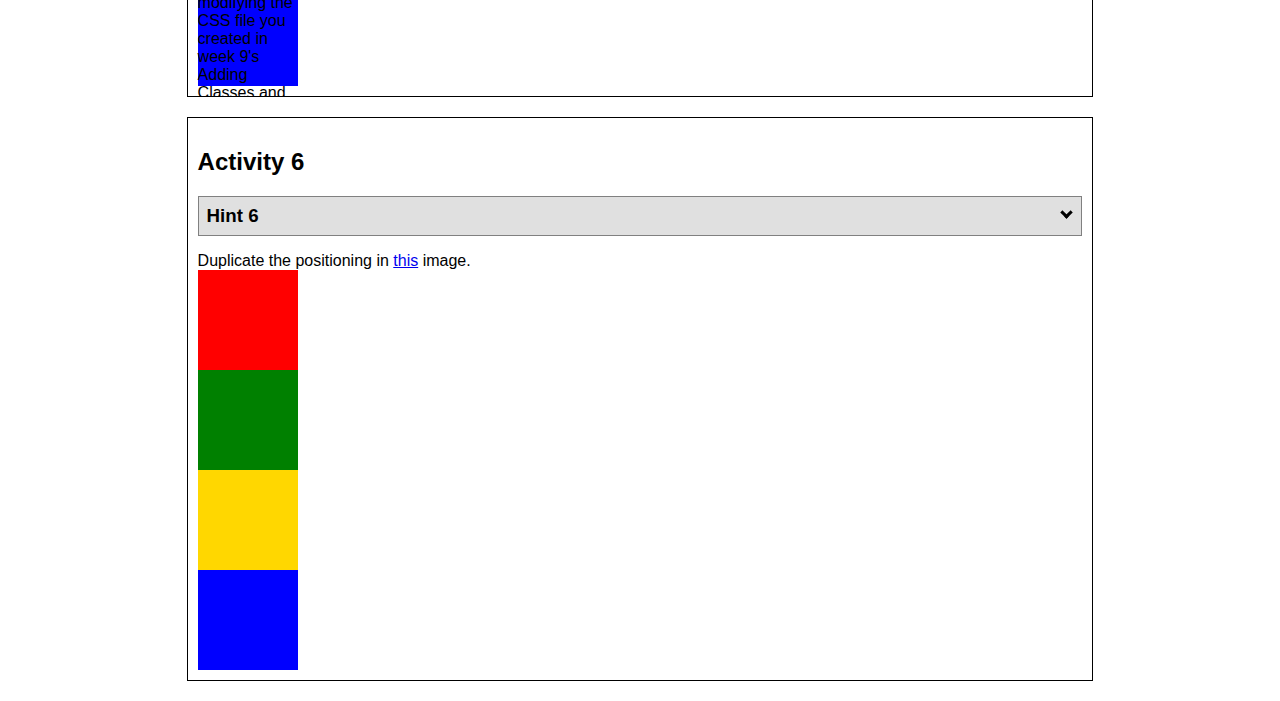
<file: ice/positioning/positioning.html>
<!DOCTYPE html>
<html lang="en">
  <head>
    <!-- HTML - Name: positioning.html -->
    <title>Positioning Activity</title>
    <link rel="stylesheet" type="text/css" href="positionstyles.css" />
  </head>
  <body>
    <div class="activity">
      <h2>WDD 130 positioning exercises</h2>
      For each activity match make the boxes match the image by modifying the stylesheet.</div>
    <div class="activity">
      <h2>Activity 1</h2>
      <section class="hint"><input type="checkbox" ><i></i> <h3>Hint 1</h3><div><p>Check out the <a href="../../activities/week07/ice-css_positioning.html" target="_blank">activity instructions</a></p></div></section>
      <p>Follow the <a href="../../activities/week07/ice-css_positioning.html"" target="_blank">instructions</a> to make the boxes match  <a href="../../images/example1.png" target="_blank">this</a> image.</p>
      <div class="content1" >
        <div class="red1" ></div>
        <div class="green1" ></div>
        <div class="green1" ></div>
        <div class="yellow1"></div>
        <div class="yellow1"></div>
        <div class="blue1"></div>
      </div>
    </div>
    <div class="activity">
      <h2>Activity 2</h2>
      <section class="hint"><input type="checkbox" > <h3>Hint 2</h3><i></i><div>
      <ul>
      <li>grid-template-columns: 50px 50px 50px 50px 50px </li></ul></div></section>
      <p>Overlap and stagger the squares like in <a href="../../images/example2.png" target="_blank">this</a> image.</p>
      <div class="content2" >
        <div class="red2" ></div>
        <div class="green2" ></div>
        <div class="yellow2"></div>
        <div class="blue2"></div>
      </div>
    </div>
    <div class="activity">
      <h2>Activity 3</h2>
      <section class="hint"><input type="checkbox" > <h3>Hint 3</h3><i></i><div><p>This one is going to be best solved with CSS Grid. Remember to make the boxes the right width first...then start moving them around. </p><h4>Properties used:</h4><ul><li>display:grid;</li><li>grid-template-columns:</li><li>grid-column-gap:</li>
        <li>grid-column:</li>  </ul></div></section>
      Create the 2 column layout like in <a href="../../images/example3.png" target="_blank">this</a>  image.
      <div class="content3" >
        <div class="red3" ></div>
        <div class="green3" ></div>
        <div class="yellow3"></div>
        <div class="blue3"></div>
      </div>
    </div>
    <div class="activity">
      <h2>Activity 4</h2>
      <section class="hint"><input type="checkbox" > <h3>Hint 4</h3><i></i><div><p>For the others we have been primarily concerned with width. For this one you will need to adjust height as well. </p><h4>Properties used:</h4><ul><li>display:grid;</li><li>grid-template-columns:</li><li>grid-row:</li></ul></div></section>
      Duplicate the positioning in <a href="../../images/example4.png" target="_blank">this</a> image. 
      <div class="content4" >
        <div class="red4" ></div>
        <div class="green4" ></div>
        <div class="yellow4"></div>
        <div class="blue4"></div>
      </div>
    </div>

    <div class="activity">
      <h2>Activity 5</h2>
      <section class="hint"><input type="checkbox" > <h3>Hint 5</h3><i></i><div><p>Grid is <strong>not</strong> the right way to do this.  In fact there is only one way to really do that...and that is with float. Remember that we float the thing we want the text to wrap around.  Also remember to start by making all the shapes the right size and shape.</p><h4>Properties used:</h4><ul><li>float: left;</li></ul></div></section>
      Wrap the text around the square like in <a href="../../images/example5.png" target="_blank">this</a> image. This is one case where Grid is NOT the right way to solve this one and will in fact make it harder if you try to use it!
      <div class="content5" >
        <div class="red5" ></div>
        <div class="green5" ></div>
        <div class="yellow5">Step 01: Continue creating the main page for your chosen web site by modifying the CSS file you created in week 9's Adding Classes and IDs to Your Website assignment. This week, you will position all of the content on your main page using the CSS positioning techniques taught in KhanAcademy. When you are done, your webpage layout should reflect what you outlined in the wireframe you designed in the assignment Your Own Site Diagram and Wireframe in week 3. <br />
          If you have changed your mind on how you want the content of your main page laid out, take an opportunity to update your wireframe before completing this assignment (it is much easier to experiment with different layouts in a wireframe than it is to do so by modifying the CSS). Also, if you find that you are having trouble with using CSS positioning, feel free to review the concepts at the learn layout site: http://learnlayout.com/. You should be able to apply these principles to your site. For futher help, refer back to the Max Design site used in the beginning of the course for an example of how to implement your site design.</div>
        <div class="blue5"></div>
      </div>
    </div>
    <div class="activity">
      <h2>Activity 6</h2>
      <section class="hint"><input type="checkbox" > <h3>Hint 6</h3><i></i><div><p>This one is all about visualizing the grid behind the layout. If you are having a hard time doing that first: all the sizes are even multiples of 100, and second here is another example with the lines drawn: <a href="../../images/example6-hint.png" target="_blank">example 6 with lines</a>. For this one you will find it easiest if you use px for the column width. You can also use <kbd>z-index</kbd> to control the element layering.    </p><h4>Properties used:</h4><ul><li>display:grid;</li><li>grid-template-columns:</li><li>grid-column:</li><li>grid-row:</li><li><a href="https://www.w3schools.com/cssref/pr_pos_z-index.asp" target="_blank">z-index:</a></li></ul></div></section>
      Duplicate the positioning in <a href="../../images/example6.png" target="_blank">this</a> image.
      <div class="content6" >
        <div class="red6" ></div>
        <div class="green6" ></div>
        <div class="yellow6"></div>
        <div class="blue6"></div>
      </div>
    </div>
  </body>
</html>
</file>
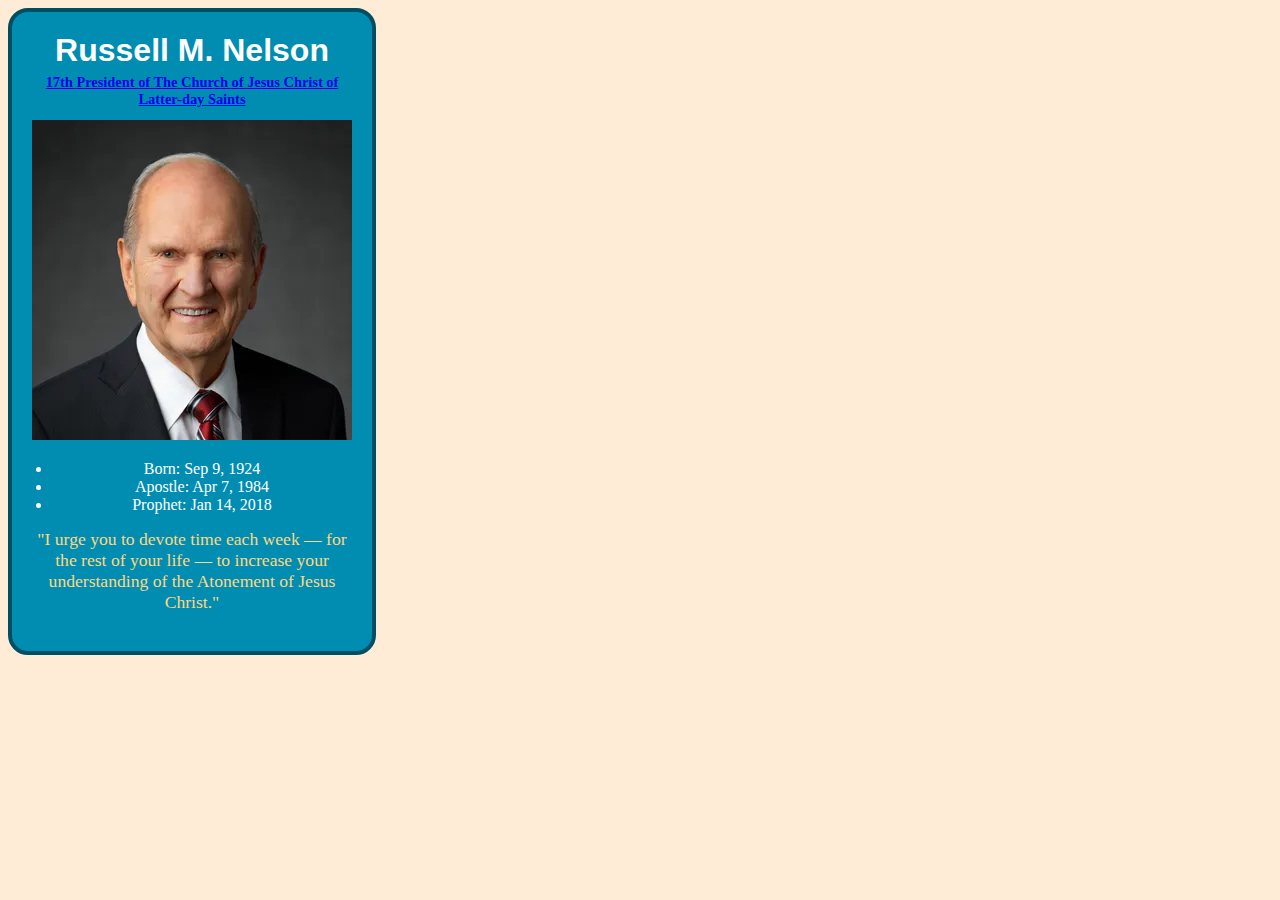
<file: ice/prophet_cards 2/nelson.html>
<!DOCTYPE html>
<html lang="en">
<head>
    <meta charset="UTF-8">
    <meta name="viewport" content="width=device-width, initial-scale=1.0">
    <title>Russell M. Nelson</title>
    <style>
        /* Insert styles here, this is called an internal stylesheet  */
        body {
            background: #FFECD7;
        }

        .box {
            background-color: #008DB1;
            border: 4px solid #004E63;
            border-radius: 20px;
            padding: 20px;
            text-align: center;
            width: 320px;
        }

        h1 {
            color: #FFFFFF;
            font-family: Helvetica, sans-serif;
            margin: 0;
        }

        h2 {
            font-size: 0.9em;
            margin-top: 5px;
        }

        ul {
            padding-left: 20px;
            color: white;
            margin-bottom: 5px;
        }

        p {
            color: #FFD783;
            font-family: 'Brush Script MT';
            font-size: 1.1em;
            margin-top: 15px;
        }

</style>
</head>
<body>
  <div class="box">
    <header>
      <h1>Russell M. Nelson</h1>
      <h2>
        <a href="https://churchofjesuschrist.org" target="_blank">
          17th President of The Church of Jesus Christ of Latter-day Saints
        </a>
      </h2>
      <img src="images/russell_nelson.png" alt="Russell M. Nelson" />
    </header>
    <ul>
      <li>Born: Sep 9, 1924</li>
      <li>Apostle: Apr 7, 1984</li>
      <li>Prophet: Jan 14, 2018</li>
    </ul>
    <p>
      "I urge you to devote time each week — for the rest of your life — to increase your understanding of the Atonement of Jesus Christ."
    </p>
  </div>
</body>
</html>
</file>
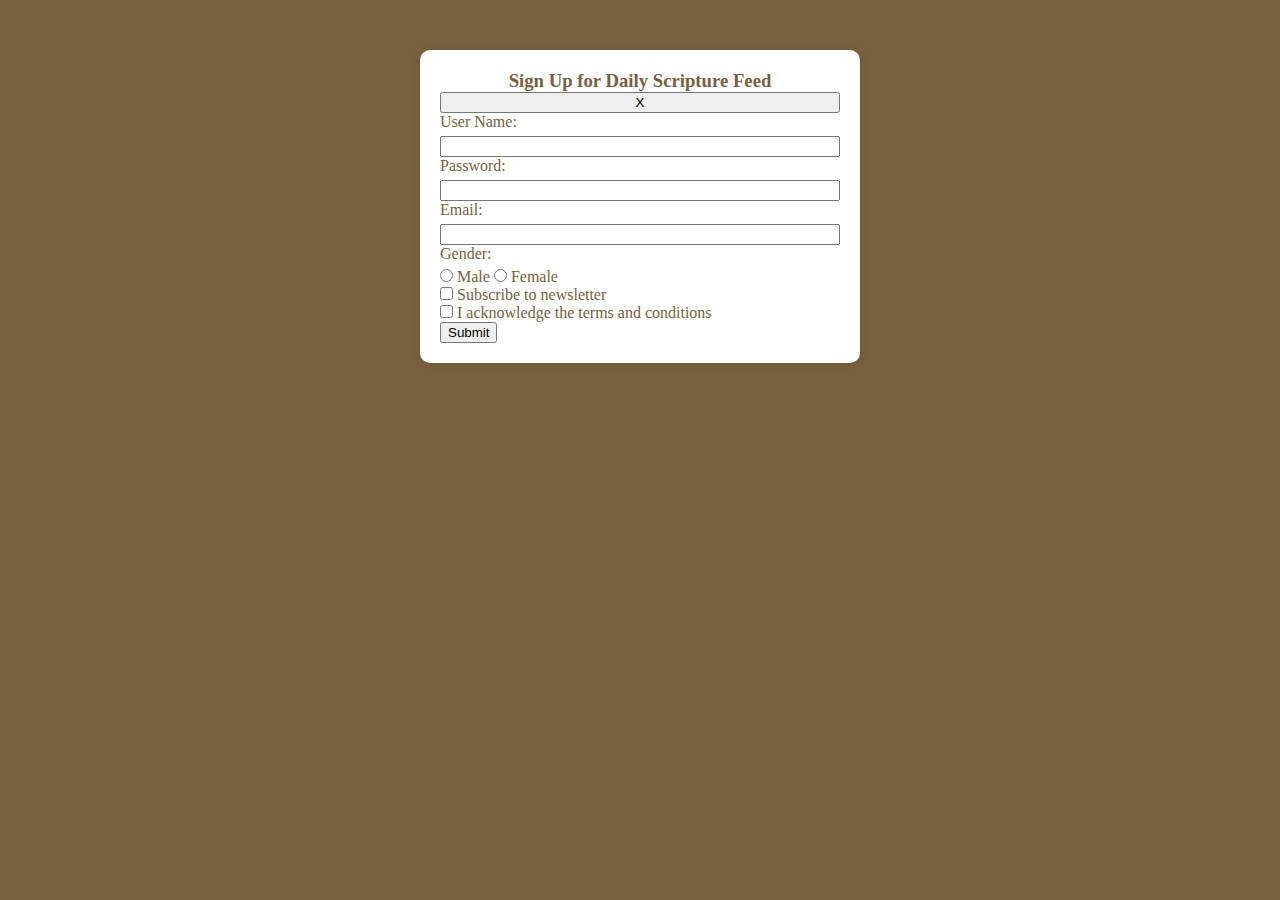
<file: ice/signup 2/signup.html>
<!DOCTYPE html>
<html lang="en">

<head>
    <meta charset="UTF-8">
    <meta name="viewport" content="width=device-width, initial-scale=1.0">
    <title>Daily Feed Sign Up</title>

    <style>
        * {
            margin: 0;
        }

        body {
            background: rgb(120, 96, 64);
        }
        #formContainer {
            width: 400px;
            margin: 50px auto;
            padding: 20px;
            background-color: white;
            border-radius: 10px;
            box-shadow: 0 0 10px rgba(0, 0, 0, 0.1);
        }
        #formContainer h3 {
            text-align: center;
            color: rgb(120, 96, 64);
        }
        #formContainer form {
            display: flex;
            flex-direction: column;
        }
        #formContainer label {
            margin-bottom: 5px;
            color: rgb(120, 96, 64);
        }
    </style>




</head>

<body>
    <div id="formContainer">
        <h3>Sign Up for Daily Scripture Feed</h3>
        <form id="myForm">
            <button type="button" id="closeBtn">X</button>
            <label for="username">User Name:</label>
            <input type="text" id="username" name="username" required>

            <label for="password">Password:</label>
            <input type="password" id="password" name="password" required>

            <label for="email">Email:</label>
            <input type="email" id="email" name="email" required>

            <label>Gender:</label>
            <div>
                <input type="radio" id="male" name="gender" value="male" required>
                <label for="male">Male</label>
                <input type="radio" id="female" name="gender" value="female" required>
                <label for="female">Female</label>
            </div>

            <section>
                <input type="checkbox" id="newsletter" name="newsletter">
                <label for="newsletter">Subscribe to newsletter</label>
            </section>

            <section>
                <input type="checkbox" id="conditions" name="conditions" required>
                <label for="conditions">I acknowledge the terms and conditions</label>
            </section>

            <section>
                <button type="submit">Submit</button>
            </section>
        </form>
    </div>

    <div id="output"></div>

    <script>
        // Here is some Javascript to start looking forward to wdd131
        document.getElementById("closeBtn").addEventListener("click", function () {
            document.getElementById("formContainer").style.display = "none";
         });
        const form = document.getElementById('myForm');
        const output = document.getElementById('output');

        form.addEventListener('submit', function (event) {
            event.preventDefault(); // Stop form from actually submitting

            const formData = new FormData(form);
            const entries = [];

            for (const [key, value] of formData.entries()) {
                if (key == "password") {
                    entries.push(`<strong>${key}</strong>: ${value} (you should probably encrypt the password)`);
                } else {
                    entries.push(`<strong>${key}</strong>: ${value}`);
                }
            }

            output.innerHTML = `
            <br>  
            <h3>Here is the data that would be sent to the server:</h3>
            <ul>
                ${entries.map(item => `<li>${item}</li>`).join('')}
            </ul>
            `;
                });
    </script>

</body>

</html>
</file>
<file: ice/fathersday/styles/styles.css>
/* Add your CSS here to style your father's day page */
p {
    font-family: Arial;
    font-size: 16px;
    color: darkblue;
    text-align: center;
    margin: 20px;
    padding: 10px;
    background-color:aliceblue;
}
h1 {
    font-family: Arial;
    font-size: 50px;
    color: darkblue;
    text-align: center;
    margin: 20px;
    padding: 10px;
    background-color: aliceblue;
}
h2 {
    font-family: Arial;
    font-size: 30px;
    color: darkblue;
    border-bottom: 2px solid yellow; 
    text-align: center;
    margin: 20px;
    padding: 10px;
}
img {
    display: block;
    margin-left: auto;
    margin-right: auto;
    width: 50%;
    height: auto;
}
body {
    background-color: lightblue;
    font-family: Arial;
}
nav {
    color: darkblue;
    font-family: Arial;
    margin: 20px;
    padding: 10px;
}
footer {
    font-family: Arial;
    color: darkblue;
    margin: 20px;
    padding: 10px;
}
</file>
<file: ice/favorite_devo/styles/styles.css>
body {
  margin: 0;
  height: 100%;
  font-family: Arial, sans-serif;
  background: linear-gradient(to bottom, #d3d3d3, #001f3f);
  background-repeat: no-repeat; /* Just in case */
  background-attachment: fixed;
}

.container {
  text-align: center;
}

.header {
  padding: 20px 0;
}

.header-image {
  background-image: url('../images/icenter.png'); /* Replace with your image */
  background-repeat: no-repeat;
  background-position: center;
  height: 150px;
  display: flex;
  flex-direction: column;
  justify-content: center;
  color: white;

}

.header-image h1 {
  margin: 0;
  line-height: 0.9;
    font-size: 3.5em;
  font-weight: bold;
  text-shadow: 2px 2px 4px rgba(0, 0, 0, 0.7);
  background: #00000055;
}

.content-box {
  background-color: white;
  margin: 30px auto;
  width: 90%;
  max-width: 900px;
  padding: 40px;
  box-shadow: 5px 5px 0px black;
  min-height: 400px;
}
</file>
<file: ice/positioning/positionstyles.css>
/* CSS - Name: "positionstyles.css" */
/* Activity 1 styles */
.content1 {
  /* This is the parent of the activity 1 boxes. */
  display: grid;
  grid-template-rows: 1fr 2fr 2fr 1fr;
  grid-template-columns: 1fr 1fr;
  justify-items: center;
}
.red1 { 
  width: 100%; 
  height: 100px; 
  background-color: red; 
  grid-row: 1;
  grid-column:1/3;

} 
.green1 {
  width: 200px; 
  height: 200px; 
  background-color: green; 

} 
.yellow1 {
  width: 200px; 
  height: 200px; 
  background-color: gold; 
} 
.blue1 {
  width: 100%; 
  height: 100px; 
  background-color:blue; 
  grid-row: 4;
  grid-column:1/3;
} 
/* Activity 2 styles */ 
.content2 {
  /* This is the parent of the activity 2 boxes. */
}
.red2 {
  width: 100px; 
  height: 100px; 
  background-color: red; 
} 
.green2 { 
  width: 100px; 
  height: 100px; 
  background-color: green; 
} 
.yellow2 {
  width: 100px; 
  height: 100px; 
  background-color: gold; 
} 
.blue2 {
  width: 100px; 
  height: 100px; 
  background-color: blue; 
} 
/* Activity 3 styles */ 
.content3 {
  /* This is the parent of the activity 3 boxes. */
}
.red3 {
  width: 100px; 
  height: 100px; 
  background-color: red; 
} 
.green3 {
  width: 100px; 
  height: 100px; 
  background-color: green;
} 
.yellow3 {
  width: 100px; 
  height: 100px; 
  background-color: gold; 
} 
.blue3 {
  width: 100px;
  height: 100px; 
  background-color: blue; 
} 
/* Activity 4 styles */ 
.content4 {
  /* This is the parent of the activity 4 boxes. */
  height: 400px;
}
.red4 {
  width: 100px; 
  height: 100px; 
  background-color: red; 
} 
.green4 {
  width: 100px; 
  height: 100px; 
  background-color: green; 
} 
.yellow4 {
  width: 100px; 
  height: 100px; 
  background-color: gold; 
} 
.blue4 {
  width: 100px; 
  height: 100px; 
  background-color: blue; 
} 
/* Activity 5 styles */ 
.content5 {
  /* This is the parent of the activity 5 boxes. */
  height: 400px;
}
.red5 { 
  width: 100px; 
  height: 100px; 
  background-color: red; 
} 
.green5 { 
  width: 100px; 
  height: 100px; 
  background-color: green; 

} 
.yellow5 {
  width: 100px; 
  height: 100px; 
  background-color: gold; 

} 
.blue5 {
  width: 100px; 
  height: 100px; 
  background-color: blue; 
} 
/* Activity 6 styles */ 
.content6 {
  /* This is the parent of the activity 6 boxes. */
}
.red6 {
  width: 100px; 
  height: 100px; 
  background-color: red; 
} 
.green6 {
  width: 100px; 
  height: 100px; 
  background-color: green; 
} 
.yellow6 {
  width: 100px; 
  height: 100px; 
  background-color: gold; 
} 
.blue6 {
  width: 100px; 
  height: 100px; 
  background-color: blue; 
} 


/* Do not make any changes below here */
.activity {
  width: 70%; 
  margin: 20px auto; 
  font-family: Arial, sans-serif; 
  border: 1px solid black; 
  padding: 10px; 
  clear:both; 
  overflow: auto;
} 

.hint {
  border: 1px solid grey;
  background: #e0e0e0;
  padding: .5em;
  position: relative;
  margin: 1em 0;
}
.hint h3 {
  margin: 0;
}
.hint:hover {
  background: #d0d0d0;
}
.hint > div {
  display: none;
}

.hint input[type=checkbox] {
  position: absolute;
  width: 100%;
  height: 100%;
  opacity: 0;
  z-index: 1;
  cursor: pointer;
}

.hint input[type=checkbox]:checked ~ div {
  display: block;
}

.hint i {
  position: absolute;
  transform: translate(-6px, 0);
  margin-top: 16px;
  right: 10px;
  top: -3px;
}
.hint i:before, .hint i:after {
  content: "";
  position: absolute;
  background-color: black;
  width: 3px;
  height: 9px;
}
.hint i:before {
  transform: translate(2px, 0) rotate(45deg);
}
.hint i:after {
  transform: translate(-2px, 0) rotate(-45deg);
}

.hint input[type=checkbox]:checked ~ i:before {
  transform: translate(-2px, 0) rotate(45deg);
}
.hint input[type=checkbox]:checked ~ i:after {
  transform: translate(2px, 0) rotate(-45deg);
}
.hint a {
  position: relative;
  z-index: 1;
}
</file>
